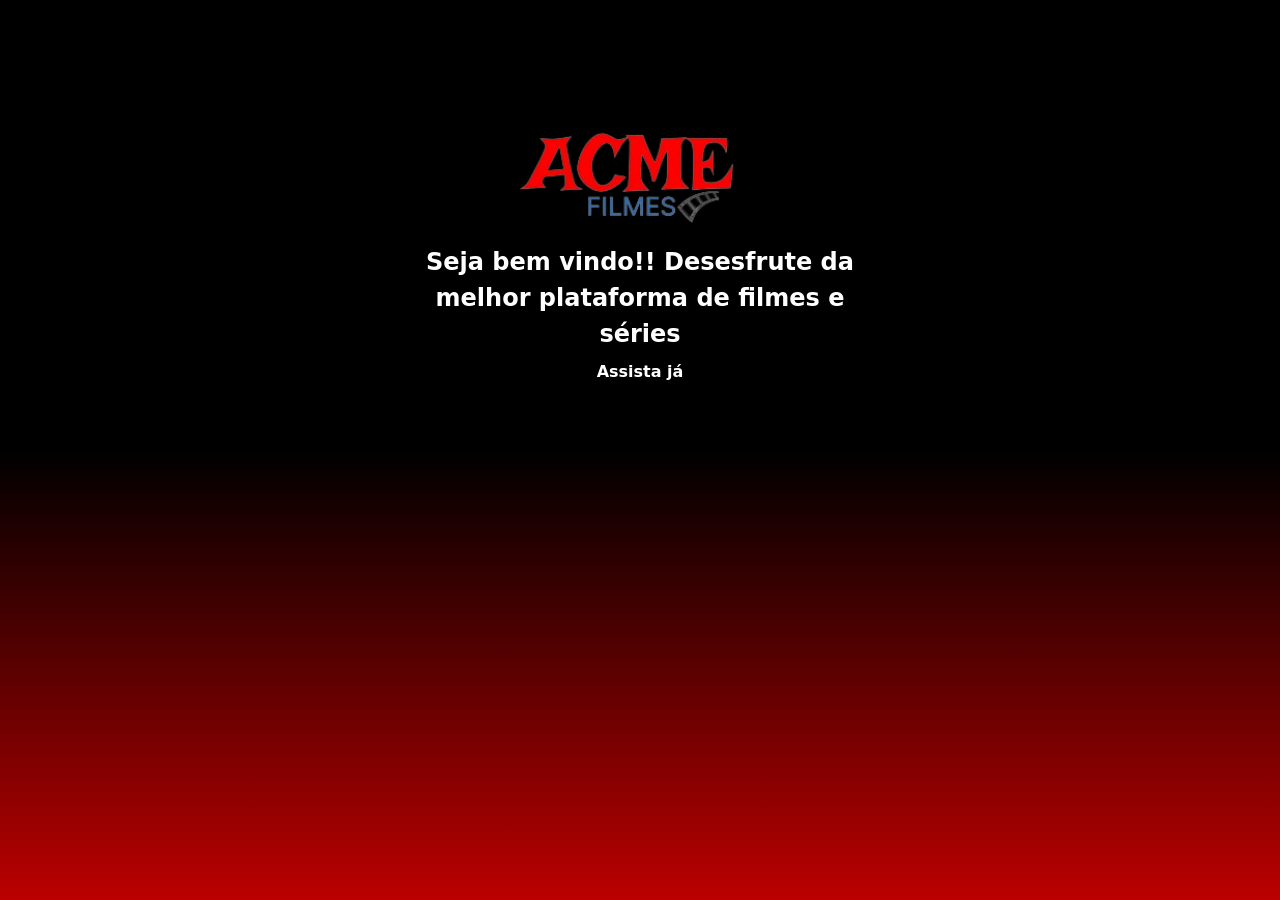
<file: src/index.html>
<!doctype html>
<html lang="pt-br">
<head>
    <meta charset="UTF-8">
    <meta name="viewport" content="width=device-width, initial-scale=1.0">
    <link href="./output.css" rel="stylesheet">
    <link rel="preconnect" href="https://fonts.googleapis.com">
    <link rel="preconnect" href="https://fonts.gstatic.com" crossorigin>
    <link href="https://fonts.googleapis.com/css2?family=Khand:wght@300;400;500;600;700&display=swap" rel="stylesheet">
    <link rel="icon" href="../img/logo.png">
    <title>Acme filmes</title>
</head>
<body class="bg-gradient-to-b from-black from-50% to-principal to-100% h-screen">
    <main class="flex items-center justify-center flex-col gap-40 p-28">
        <img class="w-72" src="../img/logo.png" alt="logo">
        <div class="font-extrabold text-[24px] w-[460px]">
            <h1 class="text-white text-center">
                Seja bem vindo!! Desesfrute da melhor plataforma de filmes e séries
            </h1>
        </div>
        <button class="text-white font-semibold bg-black w-64 h-10 rounded-xl">
            <a href="./pages/inicial.html">
                Assista já
            </a>
        </button>
    </main>
</body>
</html>
</file>
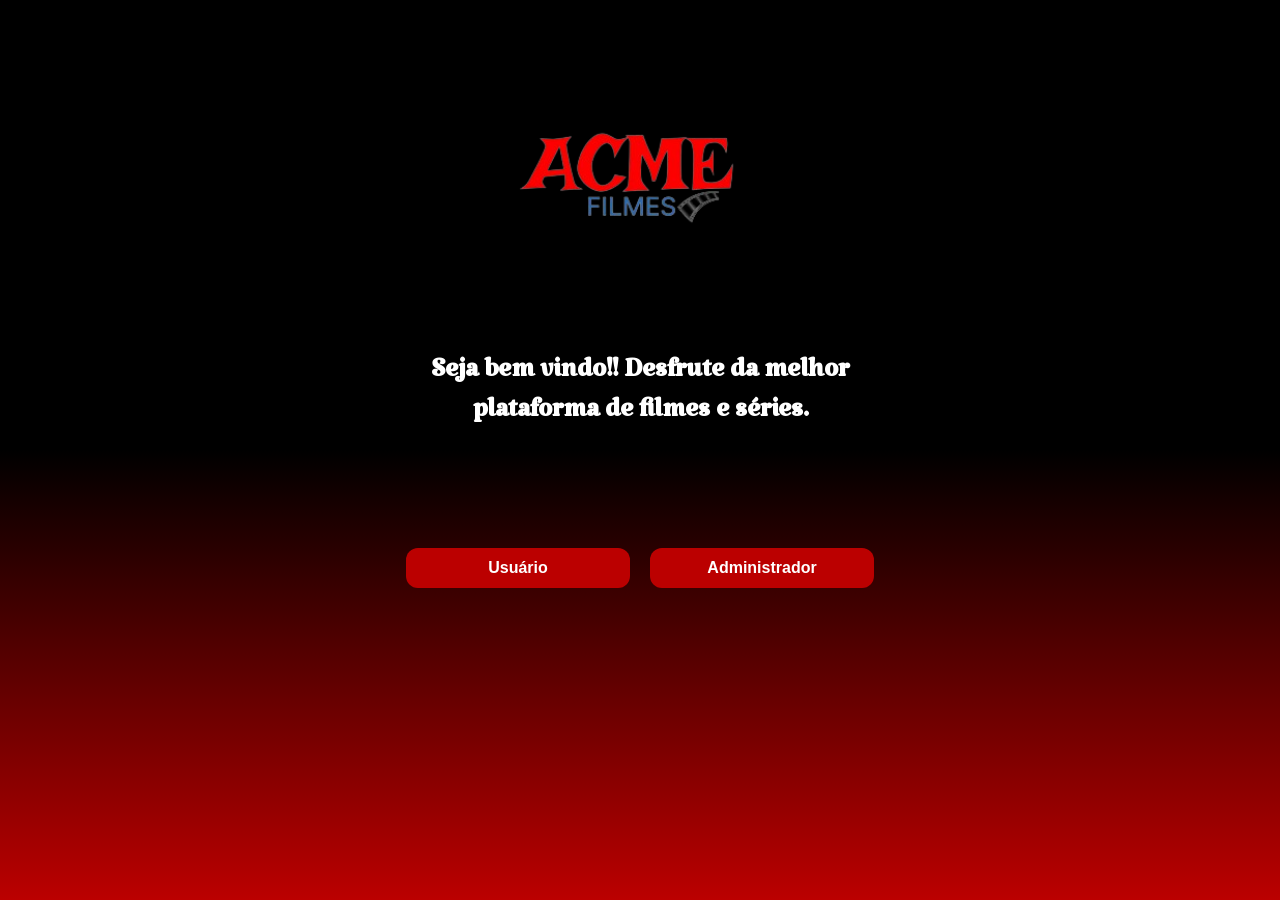
<file: src/pages/index.html>
<!doctype html>
<html lang="pt-br">
<head>
    <meta charset="UTF-8">
    <meta name="viewport" content="width=device-width, initial-scale=1.0">
    <link href="../output.css" rel="stylesheet">
    <link rel="preconnect" href="https://fonts.googleapis.com">
    <link rel="preconnect" href="https://fonts.gstatic.com" crossorigin>
    <link href="https://fonts.googleapis.com/css2?family=Capriola&family=Protest+Strike&display=swap" rel="stylesheet">
    <link rel="preconnect" href="https://fonts.googleapis.com">
    <link rel="preconnect" href="https://fonts.gstatic.com" crossorigin>
    <link href="https://fonts.googleapis.com/css2?family=Katibeh&display=swap" rel="stylesheet">
    <link rel="icon" href="../../img/logo.png">
    <title>Acme filmes</title>
</head>
<body class="bg-gradient-to-b from-black from-50% to-principal to-100% h-screen">
    <main class="flex items-center justify-center flex-col gap-28 p-28">
        <img class="w-72" src="../../img/logo.png" alt="logo">
        <div class="font-font font-extrabold text-[24px] w-[460px]">
            <h1 class="text-white text-center font-fontDestaque text-4xl">
                Seja bem vindo!! Desfrute da melhor plataforma de filmes e séries.
            </h1>
        </div>
        <div class="w-full flex items-center justify-center gap-5">
            <a href="./login.html">
                <button class="text-white font-font font-semibold bg-principal w-56 h-10 rounded-xl hover:bg-black scale-x-100">
                   Usuário   
                </button>
            </a>
            <a href="./adm.html">
                <button class="text-white font-font font-semibold bg-principal w-56 h-10 rounded-xl hover:bg-black scale-x-100">
                    Administrador
                </button>
            </a> 
        </div>
    </main>
</body>
</html>
</file>
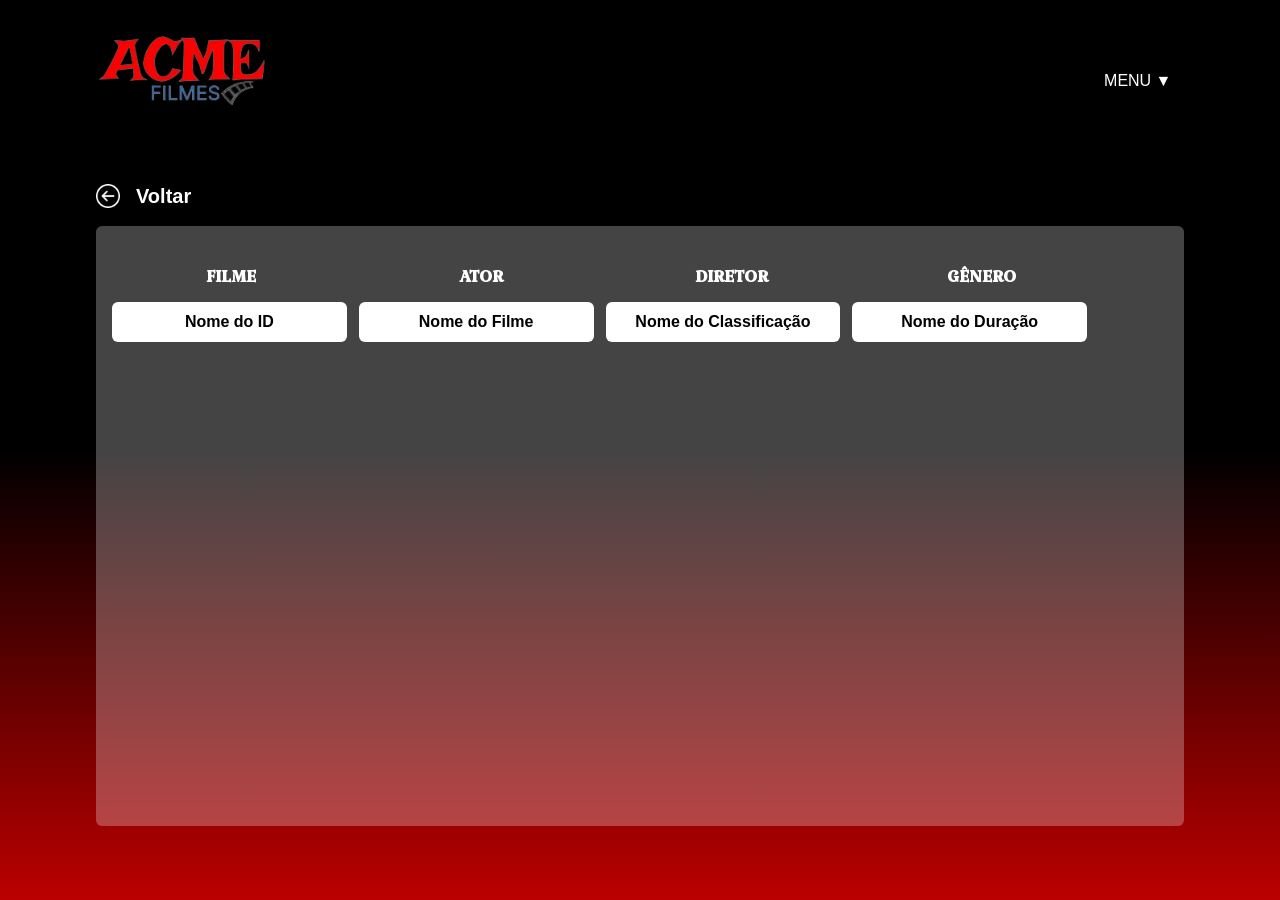
<file: src/pages/adm.html>
<!DOCTYPE html>
<html lang="pt-br">
<head>
    <meta charset="UTF-8">
    <meta name="viewport" content="width=device-width, initial-scale=1.0">
    <link href="../output.css" rel="stylesheet">
    <link rel="preconnect" href="https://fonts.googleapis.com">
    <link rel="preconnect" href="https://fonts.gstatic.com" crossorigin>
    <link href="https://fonts.googleapis.com/css2?family=Capriola&family=Protest+Strike&display=swap" rel="stylesheet">
    <link rel="preconnect" href="https://fonts.googleapis.com">
    <link rel="preconnect" href="https://fonts.gstatic.com" crossorigin>
    <link href="https://fonts.googleapis.com/css2?family=Katibeh&display=swap" rel="stylesheet">
    <link rel="stylesheet" href="../css/menu.css">
    <script type="module" src="../js/filme.js" defer></script>
    <link rel="icon" href="../../img/logo.png">
    <title>Acme filmes</title>
</head>
<body class="bg-gradient-to-b from-black from-50% to-principal to-100% h-screen font-font">
    <header class="flex items-center justify-between px-20 py-5">
        <img class="w-56" src="../../img/logo.png" alt="logo">
        
        <a href="./adm.html">
            
            <nav>
                <ul class="dropdown-menu">
                    <li>
                        <a href="#">MENU &#9660;</a>
                        <ul class="dropdown-submenu">
                            <li><a href="./pages/admFilmes.html">FILMES</a></li>
                            <li><a href="./pages/admAtores.html">ATORES</a></li>
                            <li><a href="./pages/admDiretores.html">DIRETORES</a></li>
                            <li><a href="./pages/admGeneros.html">GÊNEROS</a></li>
                        </ul>
                    </li>
                </ul>
            </nav>
    </header>
    <main class="flex w-ful px-24 flex-col gap-4 pt-10">
        <div class="flex items-start">
            <a class="flex items-center justify-center gap-4" href="../pages/index.html">
                <img class="w-6" src="../../../img/voltar.png" alt="">
                <h1 class="font-font text-white font-semibold text-xl">
                    Voltar
                </h1>
            </a>
        </div>
        <div id="modal" class="fixed inset-0 flex items-center justify-center hidden bg-black bg-opacity-50">
            <div class="bg-white rounded-md p-8 max-w-md">
                <h2 class="text-2xl font-semibold mb-4">Adicionar novo filme</h2>
                <input id="tituloInput" type="text" class="border border-gray-300 rounded-md px-4 py-2 mb-4" placeholder="Título do filme">
                <textarea id="sinopseInput" class="border border-gray-300 rounded-md px-4 py-2 mb-4" placeholder="Sinopse do filme"></textarea>
                <input id="duracaoInput" type="text" class="border border-gray-300 rounded-md px-4 py-2 mb-4" placeholder="Duração do filme">
                <input id="dataLancamentoInput" type="date" class="border border-gray-300 rounded-md px-4 py-2 mb-4">
                <input id="dataRelancamentoInput" type="date" class="border border-gray-300 rounded-md px-4 py-2 mb-4">
                <input id="fotoCapaInput" type="file" accept="image/*" class="border border-gray-300 rounded-md px-4 py-2 mb-4">
                <input id="valorInput" type="number" min="0" step="0.01" class="border border-gray-300 rounded-md px-4 py-2 mb-4" placeholder="Valor unitário">
                <div class="flex justify-end">
                    <button id="closeModal" class="text-white bg-red-500 hover:bg-red-600 px-4 py-2 rounded-md">Cancelar</button>
                    <button id="adicionarFilme" class="text-white bg-green-500 hover:bg-green-600 px-4 py-2 rounded-md ml-4">Adicionar</button>
                </div>
            </div>
        </div>
        <div class="bg-transparente rounded-md w-full h-[600px] flex items-center flex-col gap-1 py-10 px-4">
            <div class="flex justify-between w-full gap-3">
                <div class="text-white font-fontDestaque font-bold w-full text-center text-2xl" > FILME </div>
                <div class="text-white font-fontDestaque font-bold w-full text-center text-2xl" > ATOR </div>
                <div class="text-white font-fontDestaque font-bold w-full text-center text-2xl" > DIRETOR </div>
                <div class="text-white font-fontDestaque font-bold w-full text-center text-2xl" > GÊNERO </div>
                <div> <img class="w-24  invisible" src="../../../img/lixo.png" alt=""> </div>
                <div> <img class="w-24 invisible" src="../../../img/editar.png" alt=""> </div>
            </div>
            <div id="container" class="flex justify-between w-full gap-3">
                <div id="id" class="bg-white w-full h-10 rounded-md font-font font-bold flex items-center justify-center" > Nome do ID </div>
                <div id="titulo" class="bg-white w-full h-10 rounded-md font-font font-bold flex items-center justify-center" > Nome do Filme </div>
                <div id="classificacao" class="bg-white w-full h-10 rounded-md font-font font-bold flex items-center justify-center" > Nome do Classificação </div>
                <div id="duracao" class="bg-white w-full h-10 rounded-md font-font font-bold flex items-center justify-center" > Nome do Duração </div>
                
                <button class="flex items-center justify-center">
                    <img id="delete" class="w-32 invisible" src="../../../img/lixo.png" alt="" onclick="deleteFilme(id)"> 
                </button>
                <button class="flex items-center justify-center"> 
                    <img id="update" class="w-32 invisible" src="../../../img/editar.png" alt="" onclick="alert('função em desenvolvimento!!')"> 
                </button>
            </div>
        </div>
    </main>
</body>
</html>
</file>
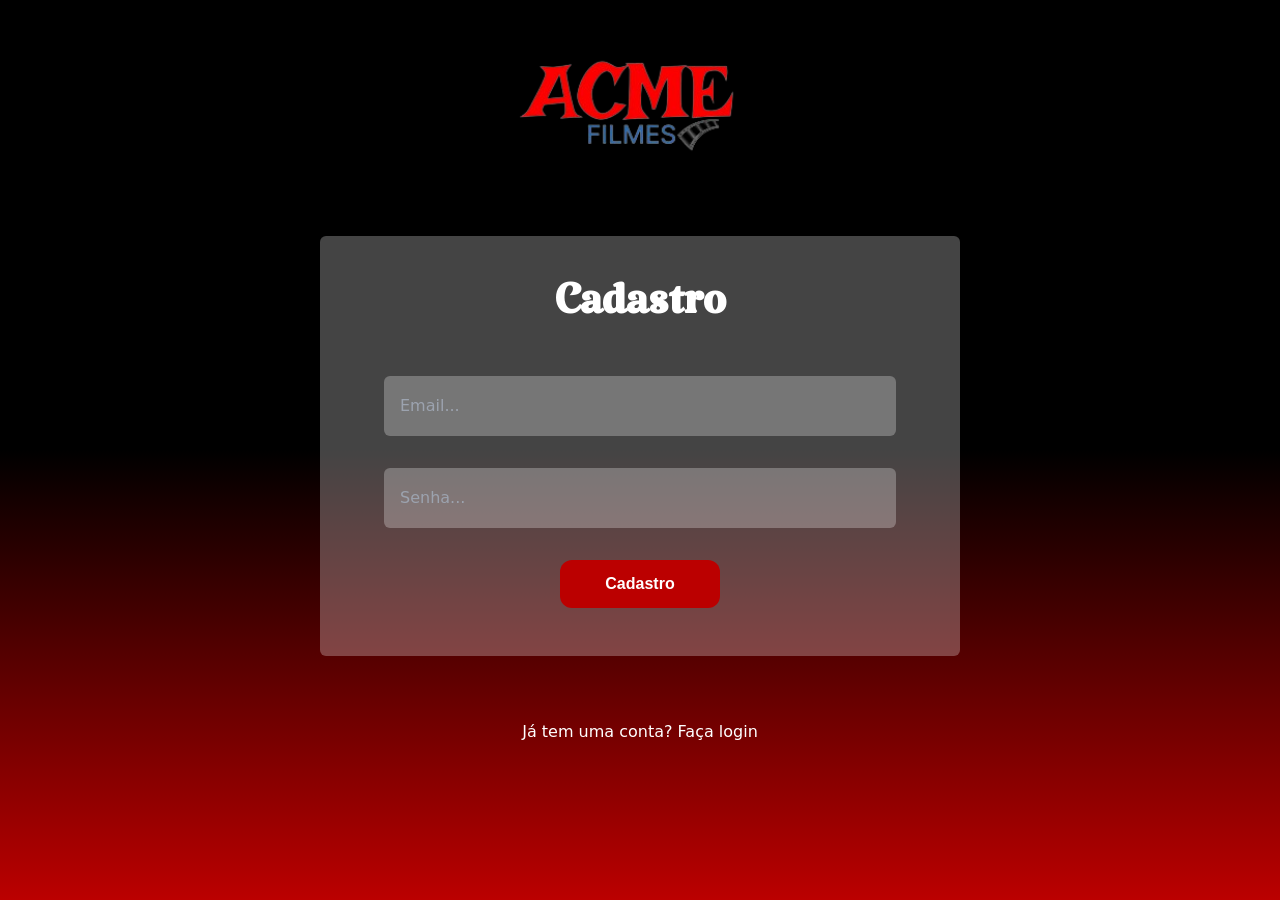
<file: src/pages/cadastro.html>
<!doctype html>
<html lang="pt-br">
<head>
    <meta charset="UTF-8">
    <meta name="viewport" content="width=device-width, initial-scale=1.0">
    <link href="../output.css" rel="stylesheet">
    <link rel="preconnect" href="https://fonts.googleapis.com">
    <link rel="preconnect" href="https://fonts.gstatic.com" crossorigin>
    <link href="https://fonts.googleapis.com/css2?family=Capriola&family=Protest+Strike&display=swap" rel="stylesheet">
    <link rel="preconnect" href="https://fonts.googleapis.com">
    <link rel="preconnect" href="https://fonts.gstatic.com" crossorigin>
    <link href="https://fonts.googleapis.com/css2?family=Katibeh&display=swap" rel="stylesheet">
    <link rel="icon" href="../../img/logo.png">
    <title>Acme filmes</title>
</head>
<body class="bg-gradient-to-b from-black from-50% to-principal to-100% h-screen">
    <main class="flex items-center justify-center flex-col gap-16 py-10 px-80">
        <img class="w-72 " src="../../img/logo.png" alt="logo">
        <div class="bg-transparente rounded-md w-full h-[420px] flex items-center flex-col gap-8 py-12">
            <h1 class="font-fontDestaque text-white font-extrabold text-6xl">
                Cadastro
            </h1>
            <div class="flex flex-row bg-transparente rounded-md items-center justify-between px-4 w-[80%] h-16">
                <input type="text" class="outline-none w-full h-full bg-transparent border-none" placeholder="Email..."> 
            </div>
            <div class="flex flex-row bg-transparente rounded-md items-center justify-between px-4 w-[80%] h-16">
                <input type="password" class="outline-none w-full h-full bg-transparent border-none" placeholder="Senha..."> 
            </div> 
            <a href="./inicial.html">
                <button class="text-white font-font font-semibold bg-principal w-40 h-12 rounded-xl hover:bg-black scale-x-100">
                    Cadastro
                </button>
            </a>
            
        </div>
        <h1 class="text-white" href="">
            Já tem uma conta?           
            <a href="./login.html">
                Faça login 
            </a>
        </h1>
    </main>
    
</body>
</html>
</file>
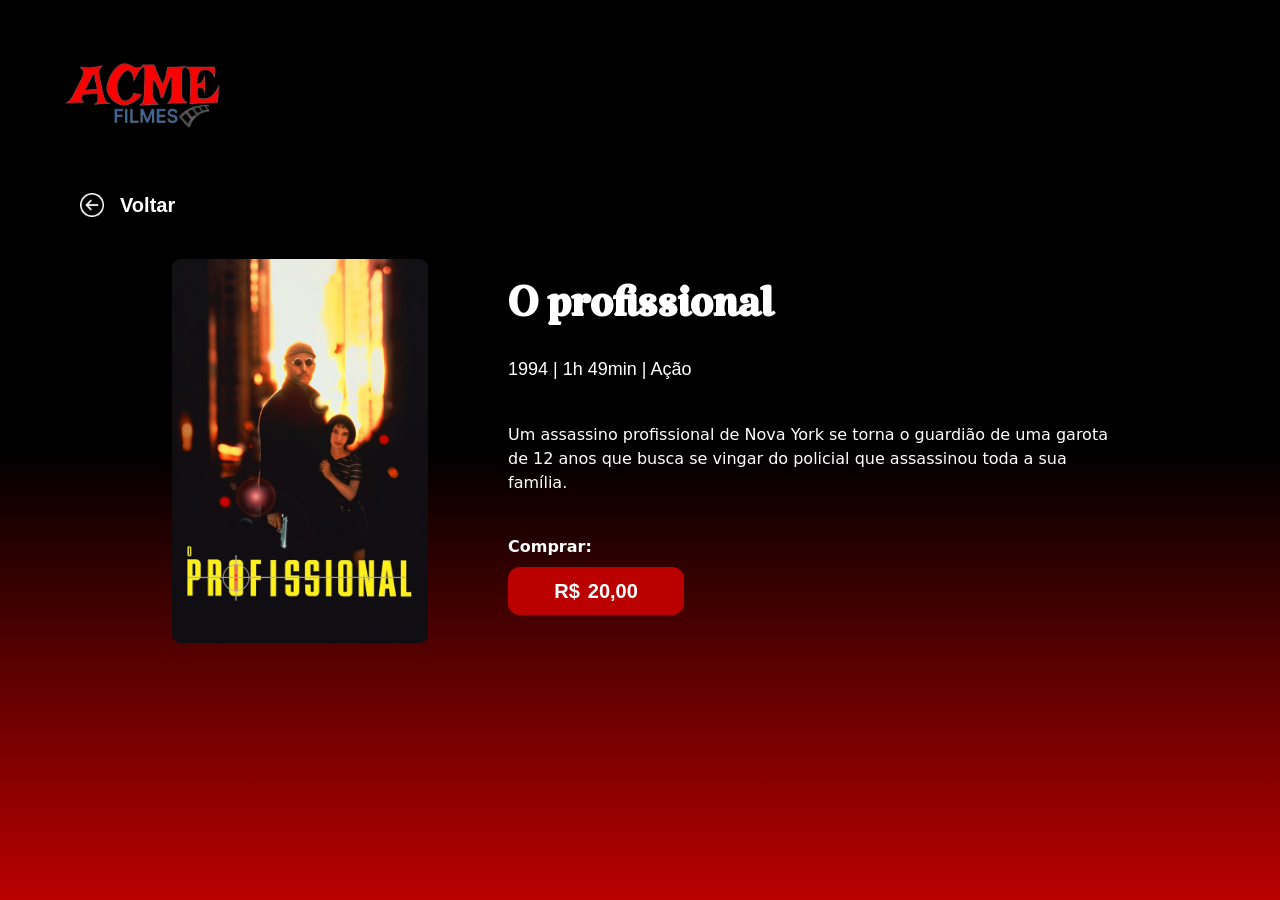
<file: src/pages/filme.html>
<!doctype html>
<html lang="pt-br">
<head>
    <meta charset="UTF-8">
    <meta name="viewport" content="width=device-width, initial-scale=1.0">
    <link href="../output.css" rel="stylesheet">
    <link rel="preconnect" href="https://fonts.googleapis.com">
    <link rel="preconnect" href="https://fonts.gstatic.com" crossorigin>
    <link href="https://fonts.googleapis.com/css2?family=Capriola&family=Protest+Strike&display=swap" rel="stylesheet">
    <link rel="preconnect" href="https://fonts.googleapis.com">
    <link rel="preconnect" href="https://fonts.gstatic.com" crossorigin>
    <link href="https://fonts.googleapis.com/css2?family=Katibeh&display=swap" rel="stylesheet">
    <script type="module" src="../js/filme-info.js" defer></script>
    <link rel="icon" href="../../img/logo.png">
    <title>Acme filmes</title>
</head>
<body class="bg-gradient-to-b from-black from-50% to-principal to-100% h-screen">
    <header class="p-12">
        <img class="w-52" src="../../img/logo.png" alt="logo">
    </header>
    <main class="">
        <div class="flex items-start gap-4 px-20">
            <a class="flex items-center justify-center gap-4" href="../pages/inicial.html">
                <img class="w-6" src="../../img/voltar.png" alt="">
                <h1 class="font-font text-white font-semibold text-xl">
                    Voltar
                </h1>
            </a>
        </div>
        <div id="container" class="flex items-center justify-center flex-row gap-20 pt-10">
            <img id="filme-img" class="w-64" src="../../img/O profissional.png" alt="filme">
            <div class="flex flex-col gap-2 ">
                <h1 id="filme-nome" class="text-white font-fontDestaque font-bold text-6xl">
                    O profissional
                </h1>
                <div class="flex flex-row">
                    <p id="filme-info" class="text-white font-font text-lg">
                        1994 | 1h 49min | Ação
                    </p>
                </div>
                <p id="filme-sinopse" class="text-white text-[16px] w-[600px] py-8">
                    Um assassino profissional de Nova York se torna o guardião de uma garota de 12 anos que busca se vingar do policial que assassinou toda a sua família.
                </p>
                <h1 class="text-white text-[16px] font-semibold">Comprar:</h1>
                <div class="bg-principal w-44 h-12 rounded-xl flex flex-row items-center justify-center text-white font-font gap-1">
                    <button class="bg-principal rounded-md w-16 flex items-center justify-center gap-2">
                        <span class="text-white font-font text-[20px] font-semibold">R$</span>
                        <span id="filme-valor" class="text-white font-font text-[20px] font-semibold">20,00</span>
                    </button>
                </div>
            </div>
        </div>
    </main>
</body>
</html>
</file>
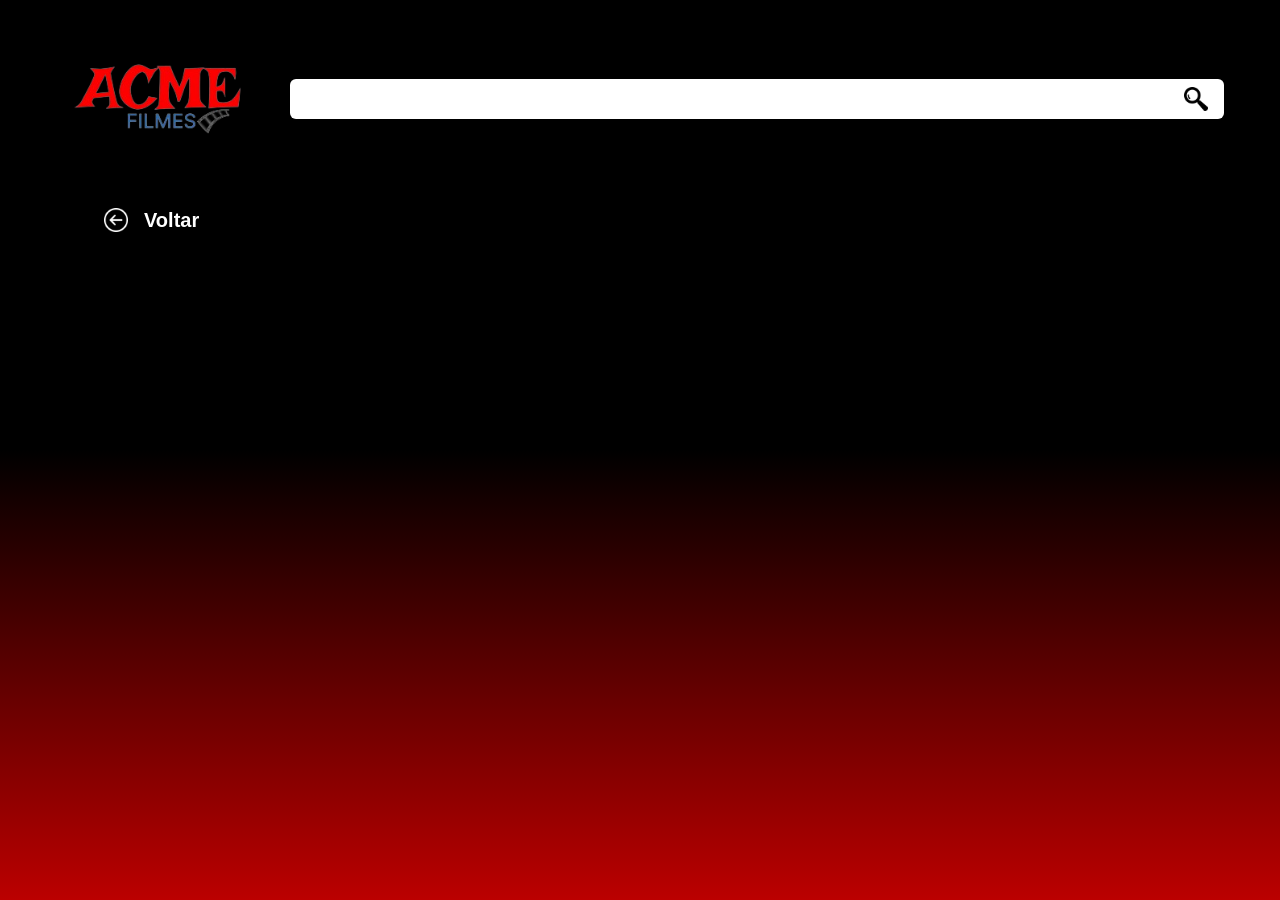
<file: src/pages/filmes.html>
<!DOCTYPE html>
<html lang="pt-br">
<head>
    <meta charset="UTF-8">
    <meta name="viewport" content="width=device-width, initial-scale=1.0">
    <link href="../output.css" rel="stylesheet">
    <link rel="preconnect" href="https://fonts.googleapis.com">
    <link rel="preconnect" href="https://fonts.gstatic.com" crossorigin>
    <link href="https://fonts.googleapis.com/css2?family=Capriola&family=Protest+Strike&display=swap" rel="stylesheet">
    <script type="module" src="../js/filme.js " defer></script>
    <link rel="icon" href="../../img/logo.png">
    <title>Acme filmes</title>
</head>
<body class="bg-gradient-to-b from-black from-50% to-principal to-100% h-screen">
    <header class="flex items-center justify-between py-12 px-14">
        <img class="w-56" src="../../img/logo.png" alt="logo">
        <div class="flex flex-row bg-white rounded-md items-center justify-between px-4 w-[80%] h-10">
            <input type="text" class="outline-none w-full">
            <img class="w-6 h-6" src="../../img/lupa.png" alt="lupa">
        </div> 
    </header>
    <main class="px-20 py-2">
        <div class="flex items-start gap-4 px-6">
            <a class="flex items-center justify-center gap-4" href="../pages/inicial.html">
                <img class="w-6" src="../../img/voltar.png" alt="">
                <h1 class="font-font text-white font-semibold text-xl">
                    Voltar
                </h1>
            </a>
        </div>
        <div class="flex flex-col py-4">
            <div class="">
                <section class="flex" id="card-container">
                    <!-- <div class="flex items-center justify-center gap-2">
                        <a class="flex items-center justify-center flex-col" href="../pages/filme.html">
                            <div class="w-40 h-56 flex items-center justify-center">
                                <img class="w-[120px]" src="../../img/O profissional.png" alt="O profissional">
                            </div>
                        </a>
                    </div>
                    <div class="flex items-center justify-center gap-2">
                        <a class="flex items-center justify-center flex-col" href="../pages/filme.html">
                            <div class="w-40 h-56 flex items-center justify-center">
                                <img class="w-[120px]" src="../../img/O profissional.png" alt="O profissional">
                            </div>
                        </a>
                    </div> -->
                </section>   
            </div>
        </div> 
    </main>
</body>
</html>
</file>
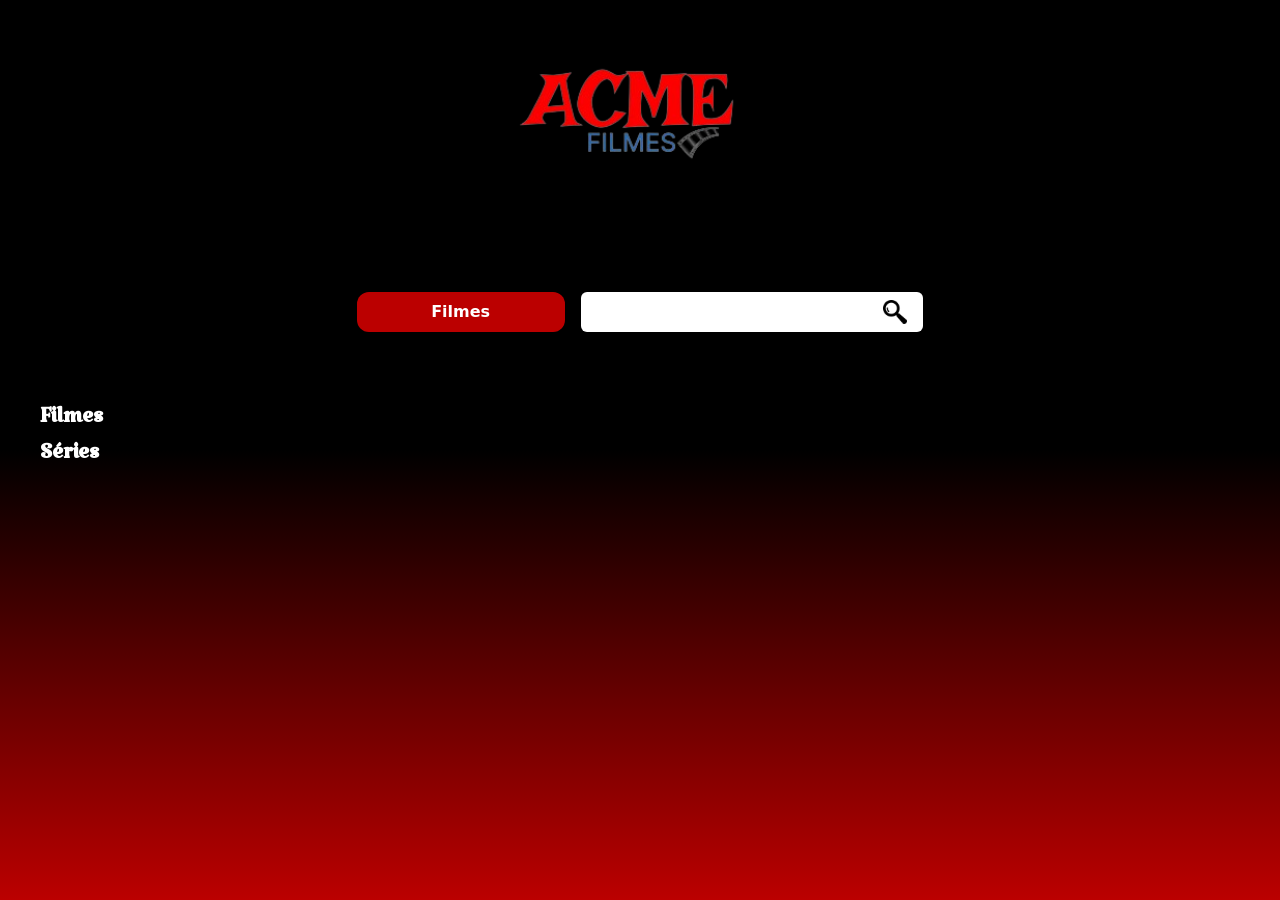
<file: src/pages/inicial.html>
<!DOCTYPE html>
<html lang="pt-br">
<head>
    <meta charset="UTF-8">
    <meta name="viewport" content="width=device-width, initial-scale=1.0">
    <link href="../output.css" rel="stylesheet">
    <link rel="preconnect" href="https://fonts.googleapis.com">
    <link rel="preconnect" href="https://fonts.gstatic.com" crossorigin>
    <link href="https://fonts.googleapis.com/css2?family=Capriola&family=Protest+Strike&display=swap" rel="stylesheet">
    <link rel="preconnect" href="https://fonts.googleapis.com">
    <link rel="preconnect" href="https://fonts.gstatic.com" crossorigin>
    <link href="https://fonts.googleapis.com/css2?family=Katibeh&display=swap" rel="stylesheet">
    <script type="module" src="../js/filme.js" defer></script>
    <link rel="icon" href="../../img/logo.png">
    <title>Acme filmes</title>
</head>
<body class="bg-gradient-to-b from-black from-50% to-principal to-100% h-screen">
    <header class="flex items-center justify-center py-12">
        <img class="w-72" src="../../img/logo.png" alt="logo">
    </header>
    <main class="px-10 py-2">
         <div class="flex items-center justify-center flex-cols gap-4 px-24 py-14">
            <a href="../pages/filmes.html">
                <button class="text-white font-semibold bg-principal w-52 h-10 rounded-xl">
                    Filmes
                </button>
            </a>
            <!-- <button class="text-white font-semibold bg-principal w-52 h-10 rounded-xl">
                <a href="">
                    Séries
                </a>
            </button> -->
            <div class="flex flex-row bg-white rounded-md items-center justify-between px-4 w-[34%] h-10">
                <input type="text" class="outline-none w-full">
                <img class="w-6 h-6" src="../../img/lupa.png" alt="lupa">
            </div> 
        </div>
        <div class="flex flex-col py-4">
            <div class="text-white font-fontDestaque font-semibold text-3xl">
                <h2>Filmes</h2>
                <section class="flex" id="card-container">
                    <!-- <div class="flex items-center justify-center gap-2">
                        <a class="flex items-center justify-center flex-col" href="../pages/filme.html">
                            <div class="w-40 h-56 flex items-center justify-center">
                                <img class="w-[120px]" src="../../img/O profissional.png" alt="O profissional">
                            </div>
                        </a>
                    </div>
                    <div class="flex items-center justify-center gap-2">
                        <a class="flex items-center justify-center flex-col" href="../pages/filme.html">
                            <div class="w-40 h-56 flex items-center justify-center">
                                <img class="w-[120px]" src="../../img/O profissional.png" alt="O profissional">
                            </div>
                        </a>
                    </div> -->
                </section>
                    
            </div>
            <div class="text-white font-fontDestaque font-semibold text-3xl">
                <h2>Séries</h2>
            </div>
        </div>
    </main>  
</body>
</html>
</file>
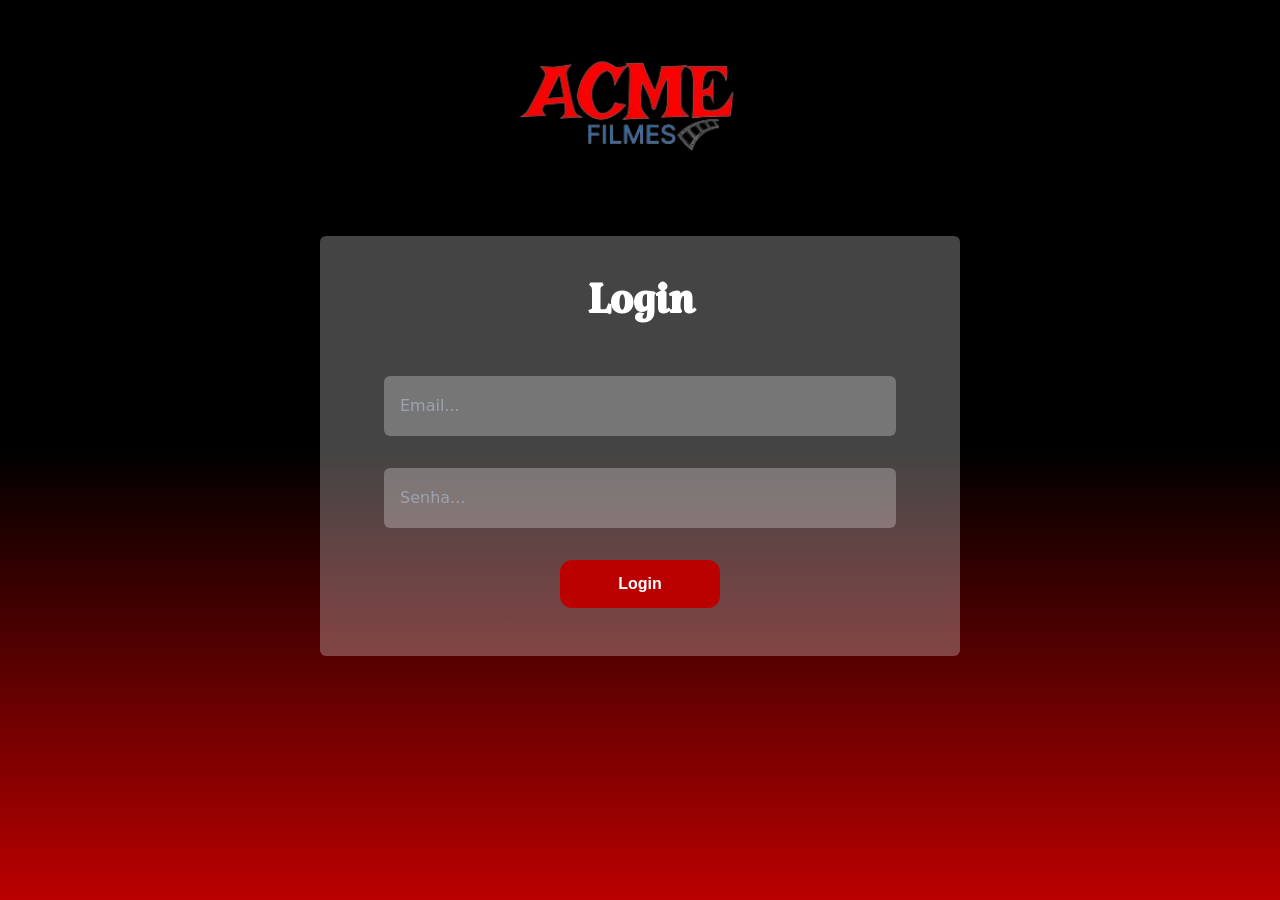
<file: src/pages/login.html>
<!doctype html>
<html lang="pt-br">
<head>
    <meta charset="UTF-8">
    <meta name="viewport" content="width=device-width, initial-scale=1.0">
    <link href="../output.css" rel="stylesheet">
    <link rel="preconnect" href="https://fonts.googleapis.com">
    <link rel="preconnect" href="https://fonts.gstatic.com" crossorigin>
    <link href="https://fonts.googleapis.com/css2?family=Capriola&family=Protest+Strike&display=swap" rel="stylesheet">
    <link rel="preconnect" href="https://fonts.googleapis.com">
    <link rel="preconnect" href="https://fonts.gstatic.com" crossorigin>
    <link href="https://fonts.googleapis.com/css2?family=Katibeh&display=swap" rel="stylesheet">
    <link rel="icon" href="../../img/logo.png">
    <title>Acme filmes</title>
</head>
<body class="bg-gradient-to-b from-black from-50% to-principal to-100% h-screen">
    <main class="flex items-center justify-center flex-col gap-16 py-10 px-80">
        <img class="w-72 " src="../../img/logo.png" alt="logo">
        <div class="bg-transparente rounded-md w-full h-[420px] flex items-center flex-col gap-8 py-12">
            <h1 class="font-fontDestaque text-white font-extrabold text-6xl">
                Login
            </h1>
            <div class="flex flex-row bg-transparente rounded-md items-center justify-between px-4 w-[80%] h-16">
                <input type="text" class="outline-none w-full h-full bg-transparent border-none" placeholder="Email..."> 
            </div>
            <div class="flex flex-row bg-transparente rounded-md items-center justify-between px-4 w-[80%] h-16">
                <input type="password" class="outline-none w-full h-full bg-transparent border-none" placeholder="Senha..."> 
            </div> 
            <a href="./inicial.html">
                <button class="text-white font-font font-semibold bg-principal w-40 h-12 rounded-xl hover:bg-black scale-x-100">
                    Login
                </button>
            </a>
        </div>
    </main>
    
</body>
</html>
</file>
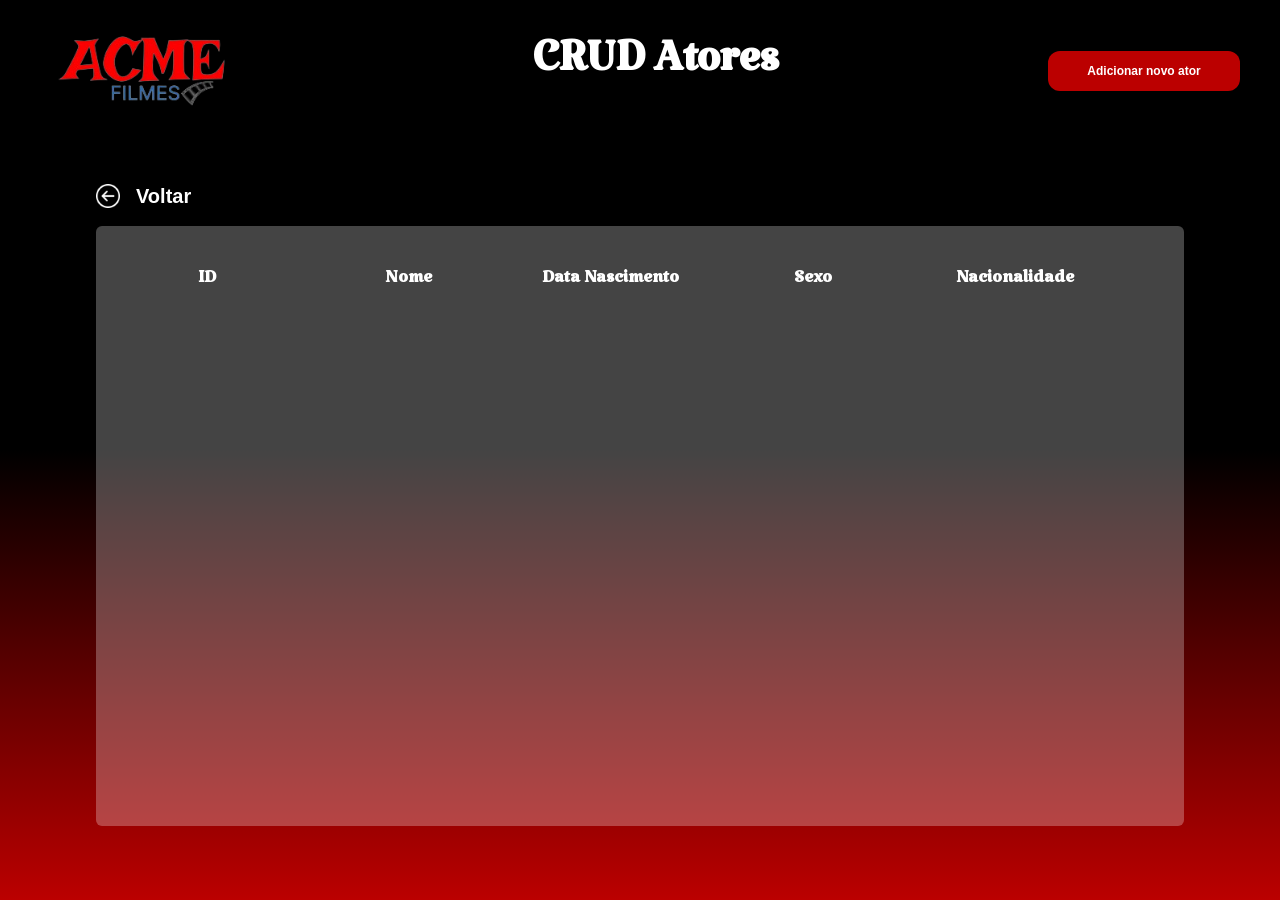
<file: src/pages/pages/admAtores.html>
<!DOCTYPE html>
<html lang="pt-br">
<head>
    <meta charset="UTF-8">
    <meta name="viewport" content="width=device-width, initial-scale=1.0">
    <link href="../../output.css" rel="stylesheet">
    <link rel="preconnect" href="https://fonts.googleapis.com">
    <link rel="preconnect" href="https://fonts.gstatic.com" crossorigin>
    <link href="https://fonts.googleapis.com/css2?family=Capriola&family=Protest+Strike&display=swap" rel="stylesheet">
    <link rel="preconnect" href="https://fonts.googleapis.com">
    <link rel="preconnect" href="https://fonts.gstatic.com" crossorigin>
    <link href="https://fonts.googleapis.com/css2?family=Katibeh&display=swap" rel="stylesheet">
    <script type="module" src="../../js/adm-ator.js" defer></script>
    <script type="module" src="../../js/funcoes.js" defer></script>
    <link rel="icon" href="../../../img/logo.png">
    <title>Acme filmes</title>
</head>
<body class="bg-gradient-to-b from-black from-50% to-principal to-100% h-screen font-font">
    <header class="flex items-center justify-between px-10 py-5">
        <img class="w-56" src="../../../img/logo.png" alt="logo">
        <h1 class="font-fontDestaque text-white font-semibold text-6xl">
            CRUD Atores
        </h1>
        <button id="openModal" class="text-white font-font font-semibold text-[12px] bg-principal w-48 h-10 rounded-xl">
            Adicionar novo ator
        </button>
    </header>
    <main class="flex w-ful px-24 flex-col gap-4 pt-10">
        <div class="flex items-start">
            <a class="flex items-center justify-center gap-4" href="../adm.html">
                <img class="w-6" src="../../../img/voltar.png" alt="">
                <h1 class="font-font text-white font-semibold text-xl">
                    Voltar
                </h1>
            </a>
        </div>
        <div id="modal" class="fixed inset-0 flex items-center justify-center hidden bg-black bg-opacity-50">
            <div class="bg-white rounded-md p-8 max-w-md">
                <h2 class="text-2xl font-semibold mb-4">Adicionar novo ator</h2>
                <input id="nomeInput" type="text" class="border border-gray-300 rounded-md px-4 py-2 mb-4" placeholder="Nome do ator">
                <input id="dataNascimentoInput" type="date" class="border border-gray-300 rounded-md px-4 py-2 mb-4" placeholder="Data de nascimento">
                <input id="dataFalecimentoInput" type="date" class="border border-gray-300 rounded-md px-4 py-2 mb-4" placeholder="Data de falecimento (opcional)">
                <input id="fotoInput" type="file" accept="image/*" class="border border-gray-300 rounded-md px-4 py-2 mb-4" placeholder="Foto">
                <textarea id="biografiaInput" class="border border-gray-300 rounded-md px-4 py-2 mb-4" placeholder="Biografia"></textarea>
                <select id="sexoInput" class="border border-gray-300 rounded-md px-4 py-2 mb-4">
                    <option value="masculino">Masculino</option>
                    <option value="feminino">Feminino</option>
                    <option value="outro">Outro</option>
                </select>
                <input id="nacionalidadeInput" type="text" class="border border-gray-300 rounded-md px-4 py-2 mb-4" placeholder="Nacionalidade (opcional)">
                <div class="flex justify-end">
                    <button id="closeModal" class="text-white bg-red-500 hover:bg-red-600 px-4 py-2 rounded-md">Cancelar</button>
                    <button id="adicionarAtor" class="text-white bg-green-500 hover:bg-green-600 px-4 py-2 rounded-md ml-4">Adicionar</button>
                </div>
            </div>
        </div>
        <div class="bg-transparente rounded-md w-full h-[600px] flex items-center flex-col gap-1 py-10 px-4">
            <div class="flex justify-between w-full gap-3">
                <div class="text-white font-fontDestaque font-bold w-full text-center text-2xl" > ID </div>
                <div class="text-white font-fontDestaque font-bold w-full text-center text-2xl" > Nome </div>
                <div class="text-white font-fontDestaque font-bold w-full text-center text-2xl" > Data Nascimento </div>
                <div class="text-white font-fontDestaque font-bold w-full text-center text-2xl" > Sexo </div>
                <div class="text-white font-fontDestaque font-bold w-full text-center text-2xl" > Nacionalidade </div>
                <div> <img class="w-24  invisible" src="../../../img/lixo.png" alt=""> </div>
                <div> <img class="w-24 invisible" src="../../../img/editar.png" alt=""> </div>
            </div>
            <div id="container-atores" class="  w-full h-[600px] flex items-center flex-col gap-1 py-10 px-4"> </div>
            <!-- <div id="container" class="flex justify-between w-full gap-3">
                <div id="id" class="bg-white w-full h-10 rounded-md font-bold flex items-center justify-center" > Nome do ID </div>
                <div id="nome" class="bg-white w-full h-10 rounded-md font-bold flex items-center justify-center" > Nome do Ator </div>
                <div id="dataNascimento" class="bg-white w-full h-10 rounded-md font-bold flex items-center justify-center" > Data de Nascimento </div>
                <div id="sexo" class="bg-white w-full h-10 rounded-md font-bold flex items-center justify-center" > Sexo do Ator </div>
                <div id="nacionalidade" class="bg-white w-full h-10 rounded-md font-bold flex items-center justify-center" > Nacionalidade do Ator </div>
                <button class="flex items-center justify-center">
                    <img id="delete" class="w-32" src="../../../img/lixo.png" alt="" onclick="deleteFilme(id)"> 
                </button>
                <button class="flex items-center justify-center"> 
                    <img id="update" class="w-32" src="../../../img/editar.png" alt="" onclick="alert('função em desenvolvimento!!')"> 
                </button>
            </div> -->
        </div>
    </main>
</body>
</html>
</file>
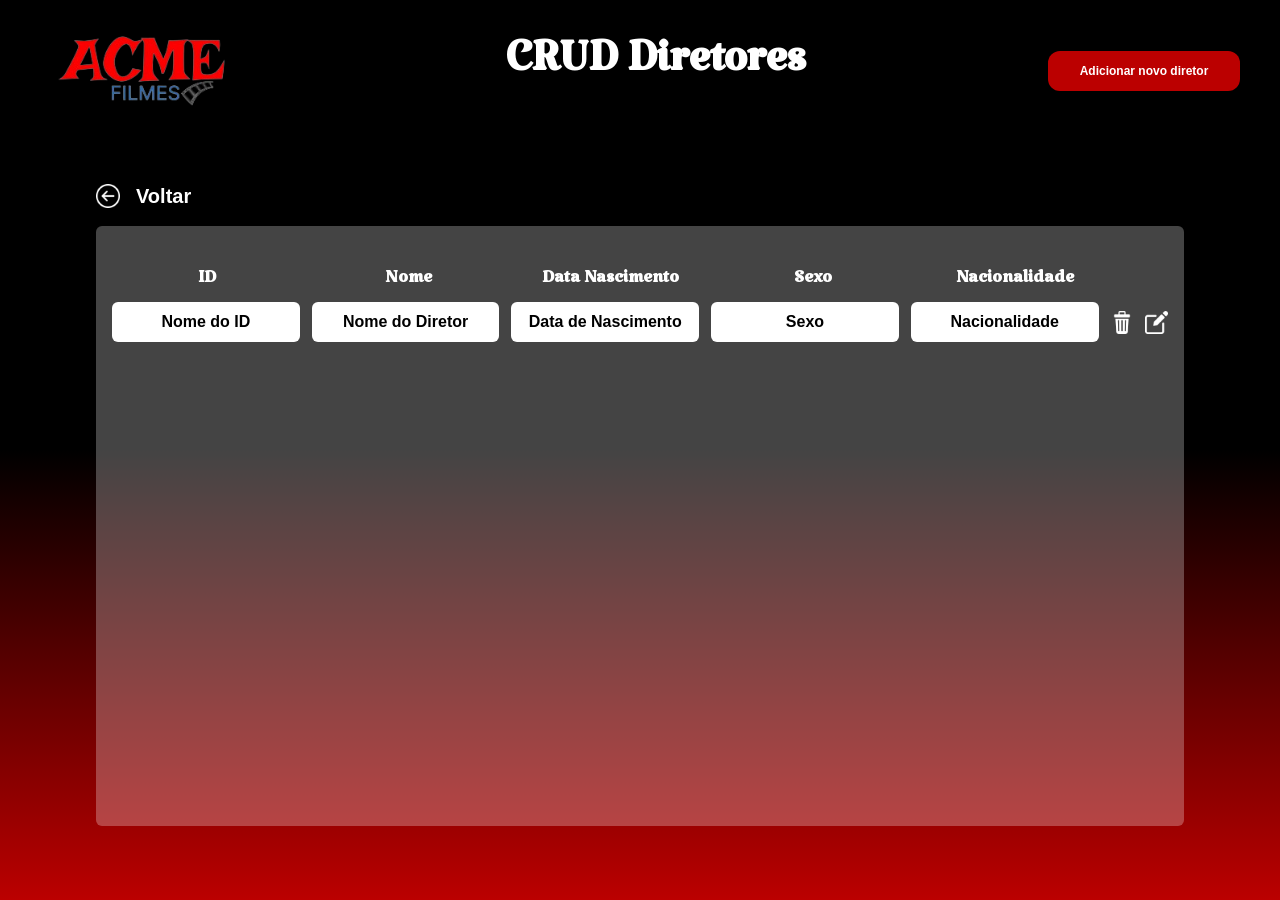
<file: src/pages/pages/admDiretores.html>
<!DOCTYPE html>
<html lang="pt-br">
<head>
    <meta charset="UTF-8">
    <meta name="viewport" content="width=device-width, initial-scale=1.0">
    <link href="../../output.css" rel="stylesheet">
    <link rel="preconnect" href="https://fonts.googleapis.com">
    <link rel="preconnect" href="https://fonts.gstatic.com" crossorigin>
    <link href="https://fonts.googleapis.com/css2?family=Capriola&family=Protest+Strike&display=swap" rel="stylesheet">
    <link rel="preconnect" href="https://fonts.googleapis.com">
    <link rel="preconnect" href="https://fonts.gstatic.com" crossorigin>
    <link href="https://fonts.googleapis.com/css2?family=Katibeh&display=swap" rel="stylesheet">
    <script type="module" src="../../js/adm-diretor.js" defer></script>
    <script type="module" src="../../js/funcoes.js" defer></script>
    <link rel="icon" href="../../../img/logo.png">
    <title>Acme filmes</title>
</head>
<body class="bg-gradient-to-b from-black from-50% to-principal to-100% h-screen font-font">
    <header class="flex items-center justify-between px-10 py-5">
        <img class="w-56" src="../../../img/logo.png" alt="logo">
        <h1 class="font-fontDestaque text-white font-semibold text-6xl">
            CRUD Diretores
        </h1>
        <button id="openModal" class="text-white font-font font-semibold text-[12px] bg-principal w-48 h-10 rounded-xl">
            Adicionar novo diretor
        </button>
    </header>
    <main class="flex w-ful px-24 flex-col gap-4 pt-10">
        <div class="flex items-start">
            <a class="flex items-center justify-center gap-4" href="../adm.html">
                <img class="w-6" src="../../../img/voltar.png" alt="">
                <h1 class="font-font text-white font-semibold text-xl">
                    Voltar
                </h1>
            </a>
        </div>
        <div id="modal" class="fixed inset-0 flex items-center justify-center hidden bg-black bg-opacity-50">
            <div class="bg-white rounded-md p-8 max-w-md">
                <h2 class="text-2xl font-semibold mb-4">Adicionar novo diretor</h2>
                <input id="nomeInput" type="text" class="border border-gray-300 rounded-md px-4 py-2 mb-4" placeholder="Nome do diretor">
                <input id="dataNascimentoInput" type="date" class="border border-gray-300 rounded-md px-4 py-2 mb-4" placeholder="Data de nascimento">
                <input id="dataFalecimentoInput" type="date" class="border border-gray-300 rounded-md px-4 py-2 mb-4" placeholder="Data de falecimento (opcional)">
                <input id="fotoInput" type="file" accept="image/*" class="border border-gray-300 rounded-md px-4 py-2 mb-4" placeholder="Foto">
                <textarea id="biografiaInput" class="border border-gray-300 rounded-md px-4 py-2 mb-4" placeholder="Biografia"></textarea>
                <select id="sexoInput" class="border border-gray-300 rounded-md px-4 py-2 mb-4">
                    <option value="masculino">Masculino</option>
                    <option value="feminino">Feminino</option>
                    <option value="outro">Outro</option>
                </select>
                <input id="nacionalidadeInput" type="text" class="border border-gray-300 rounded-md px-4 py-2 mb-4" placeholder="Nacionalidade (opcional)">
                <div class="flex justify-end">
                    <button id="closeModal" class="text-white bg-red-500 hover:bg-red-600 px-4 py-2 rounded-md">Cancelar</button>
                    <button id="adicionarDiretor" class="text-white bg-green-500 hover:bg-green-600 px-4 py-2 rounded-md ml-4">Adicionar</button>
                </div>
            </div>
        </div>
        <div class="bg-transparente rounded-md w-full h-[600px] flex items-center flex-col gap-1 py-10 px-4">
            <div class="flex justify-between w-full gap-3">
                <div class="text-white font-fontDestaque font-bold w-full text-center text-2xl" > ID </div>
                <div class="text-white font-fontDestaque font-bold w-full text-center text-2xl" > Nome </div>
                <div class="text-white font-fontDestaque font-bold w-full text-center text-2xl" > Data Nascimento </div>
                <div class="text-white font-fontDestaque font-bold w-full text-center text-2xl" > Sexo </div>
                <div class="text-white font-fontDestaque font-bold w-full text-center text-2xl" > Nacionalidade </div>
                <div> <img class="w-24  invisible" src="../../../img/lixo.png" alt=""> </div>
                <div> <img class="w-24 invisible" src="../../../img/editar.png" alt=""> </div>
            </div>
            <div id="container" class="flex justify-between w-full gap-3">
                <div id="id" class="bg-white w-full h-10 rounded-md font-bold flex items-center justify-center" > Nome do ID </div>
                <div id="nome" class="bg-white w-full h-10 rounded-md font-bold flex items-center justify-center" > Nome do Diretor </div>
                <div id="dataNascimento" class="bg-white w-full h-10 rounded-md font-bold flex items-center justify-center" > Data de Nascimento </div>
                <div id="sexo" class="bg-white w-full h-10 rounded-md font-bold flex items-center justify-center" > Sexo </div>
                <div id="nacionalidade" class="bg-white w-full h-10 rounded-md font-bold flex items-center justify-center" > Nacionalidade </div>
                <button class="flex items-center justify-center">
                    <img id="delete" class="w-32" src="../../../img/lixo.png" alt="" onclick="deleteDiretor(id)"> 
                </button>
                <button class="flex items-center justify-center"> 
                    <img id="update" class="w-32" src="../../../img/editar.png" alt="" onclick="alert('função em desenvolvimento!!')"> 
                </button>
            </div>
        </div>
    </main>
</body>
</html>
</file>
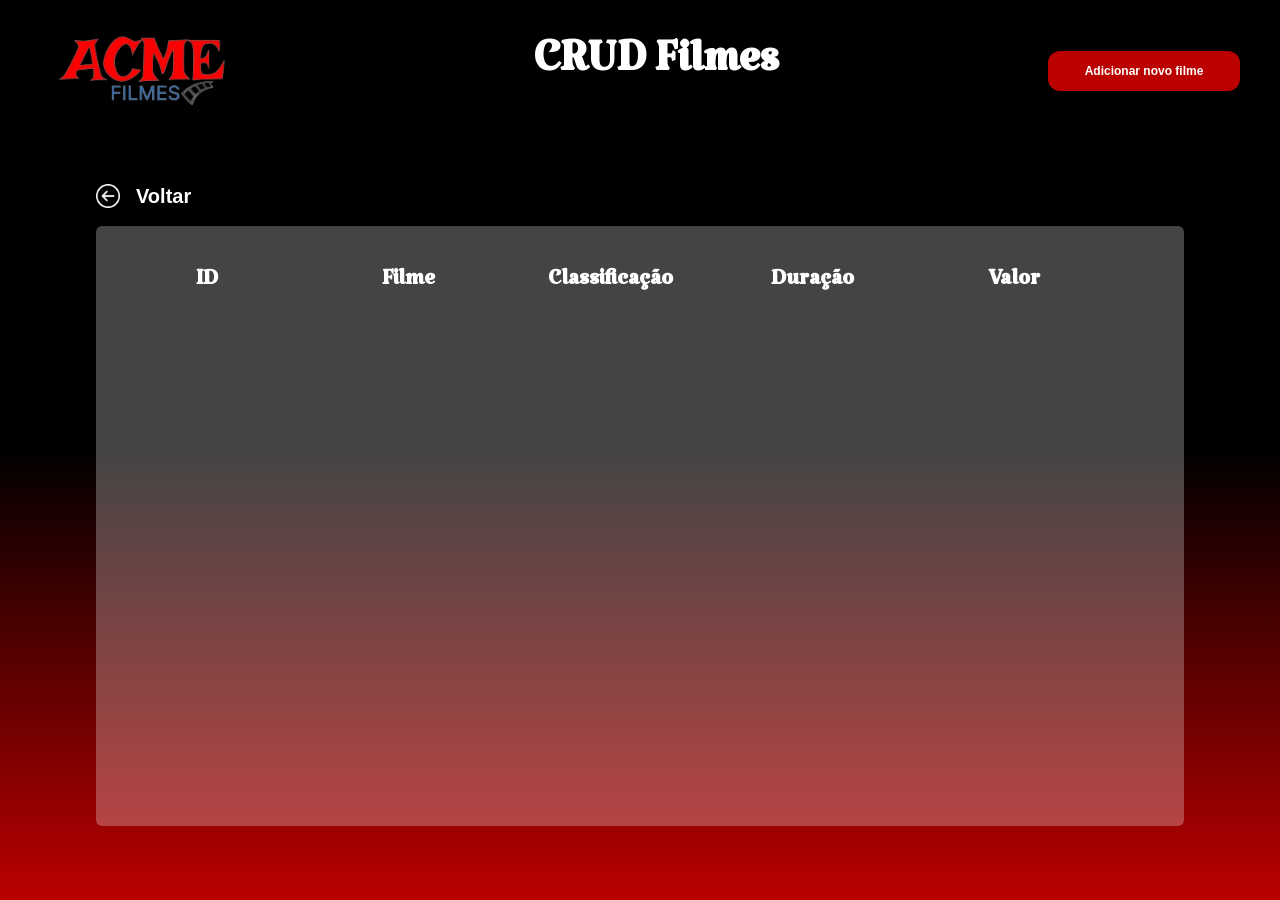
<file: src/pages/pages/admFilmes.html>
<!DOCTYPE html>
<html lang="pt-br">
<head>
    <meta charset="UTF-8">
    <meta name="viewport" content="width=device-width, initial-scale=1.0">
    <link href="../../output.css" rel="stylesheet">
    <link rel="preconnect" href="https://fonts.googleapis.com">
    <link rel="preconnect" href="https://fonts.gstatic.com" crossorigin>
    <link href="https://fonts.googleapis.com/css2?family=Capriola&family=Protest+Strike&display=swap" rel="stylesheet">
    <link rel="preconnect" href="https://fonts.googleapis.com">
    <link rel="preconnect" href="https://fonts.gstatic.com" crossorigin>
    <link href="https://fonts.googleapis.com/css2?family=Katibeh&display=swap" rel="stylesheet">
    <script type="module" src="../../js/adm-filme.js" defer></script>
    <script type="module" src="../../js/funcoes.js" defer></script>
    <link rel="icon" href="../../../img/logo.png">
    <title>Acme filmes</title>
</head>
<body class="bg-gradient-to-b from-black from-50% to-principal to-100% h-screen font-font">
    <header class="flex items-center justify-between px-10 py-5">
        <img class="w-56" src="../../../img/logo.png" alt="logo">
        <h1 class="font-fontDestaque text-white font-semibold text-6xl">
            CRUD Filmes
        </h1>
        <button id="openModal" class="text-white font-font font-semibold text-[12px] bg-principal w-48 h-10 rounded-xl">
            Adicionar novo filme
        </button>
    </header>
    <main class="flex w-ful px-24 flex-col gap-4 pt-10">
        <div class="flex items-start">
            <a class="flex items-center justify-center gap-4" href="../adm.html">
                <img class="w-6" src="../../../img/voltar.png" alt="">
                <h1 class="font-font text-white font-semibold text-xl">
                    Voltar
                </h1>
            </a>
        </div>
        <div id="modal" class="fixed inset-0 flex items-center justify-center hidden bg-black bg-opacity-50">
            <div class="bg-white rounded-md p-8 max-w-md">
                <h2 class="text-2xl font-semibold mb-4">Adicionar novo filme</h2>
                <input id="tituloInput" type="text" class="border border-gray-300 rounded-md px-4 py-2 mb-4" placeholder="Título do filme">
                <textarea id="sinopseInput" class="border border-gray-300 rounded-md px-4 py-2 mb-4" placeholder="Sinopse do filme"></textarea>
                <input id="duracaoInput" type="text" class="border border-gray-300 rounded-md px-4 py-2 mb-4" placeholder="Duração do filme">
                <input id="dataLancamentoInput" type="date" class="border border-gray-300 rounded-md px-4 py-2 mb-4">
                <input id="dataRelancamentoInput" type="date" class="border border-gray-300 rounded-md px-4 py-2 mb-4">
                <input id="fotoCapaInput" type="file" accept="image/*" class="border border-gray-300 rounded-md px-4 py-2 mb-4">
                <input id="valorInput" type="number" min="0" step="0.01" class="border border-gray-300 rounded-md px-4 py-2 mb-4" placeholder="Valor unitário">
                <div class="flex justify-end">
                    <button id="closeModal" class="text-white bg-red-500 hover:bg-red-600 px-4 py-2 rounded-md">Cancelar</button>
                    <button id="adicionarFilme" class="text-white bg-green-500 hover:bg-green-600 px-4 py-2 rounded-md ml-4">Adicionar</button>
                </div>
            </div>
        </div>
        <div  class="bg-transparente rounded-md w-full h-[600px] flex items-center flex-col gap-1 py-10 px-4">
            <div class="flex justify-between w-full gap-3">
                <div class="text-white font-fontDestaque font-bold w-full text-center text-3xl" > ID </div>
                <div class="text-white font-fontDestaque font-bold w-full text-center text-3xl" > Filme </div>
                <div class="text-white font-fontDestaque font-bold w-full text-center text-3xl" > Classificação </div>
                <div class="text-white font-fontDestaque font-bold w-full text-center text-3xl" > Duração </div>
                <div class="text-white font-fontDestaque font-bold w-full text-center text-3xl" > Valor </div>
                <div> <img class="w-24  invisible" src="../../../img/lixo.png" alt=""> </div>
                <div> <img class="w-24 invisible" src="../../../img/editar.png" alt=""> </div>
            </div>
            <div id="container-filmes" class="  w-full h-[600px] flex items-center flex-col gap-1 py-10 px-4"> <div>
            <!-- <div id="container" class="flex justify-between w-full gap-3">
                <div id="id" class="bg-white w-full h-10 rounded-md font-bold flex items-center justify-center" > Nome do ID </div>
                <div id="titulo" class="bg-white w-full h-10 rounded-md font-bold flex items-center justify-center" > Nome do Filme </div>
                <div id="classificacao" class="bg-white w-full h-10 rounded-md font-bold flex items-center justify-center" > Nome do Classificação </div>
                <div id="duracao" class="bg-white w-full h-10 rounded-md font-bold flex items-center justify-center" > Nome do Duração </div>
                <div id="valor" class="bg-white w-full h-10 rounded-md font-bold flex items-center justify-center" > Nome do Valor </div>
                <button class="flex items-center justify-center">
                    <img id="delete" class="w-32" src="../../../img/lixo.png" alt="" onclick="deleteFilme(id)"> 
                </button>
                <button class="flex items-center justify-center"> 
                    <img id="update" class="w-32" src="../../../img/editar.png" alt="" onclick="alert('função em desenvolvimento!!')"> 
                </button>
            </div> -->

        </div>
    </main>
</body>
</html>
</file>
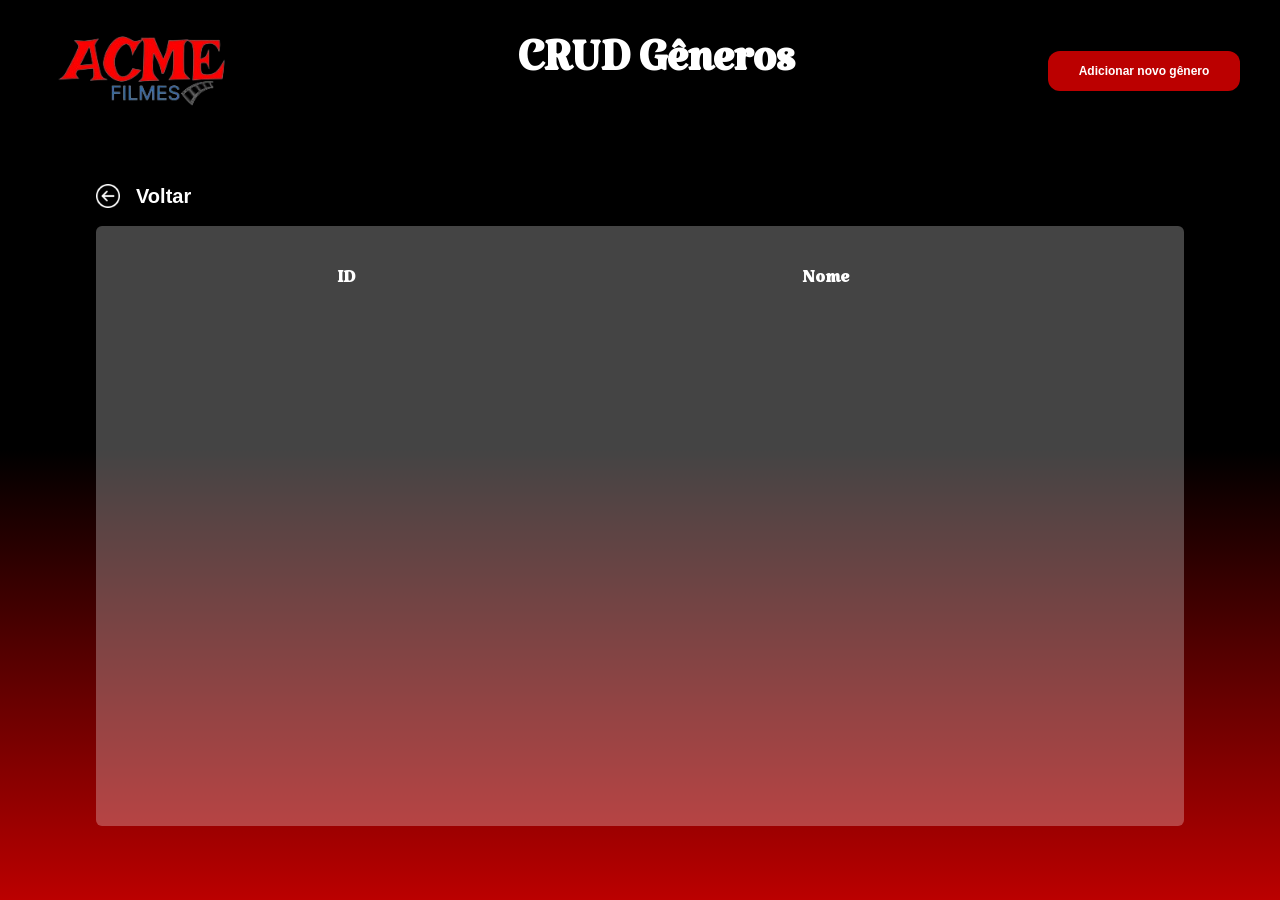
<file: src/pages/pages/admGeneros.html>
<!DOCTYPE html>
<html lang="pt-br">
<head>
    <meta charset="UTF-8">
    <meta name="viewport" content="width=device-width, initial-scale=1.0">
    <link href="../../output.css" rel="stylesheet">
    <link rel="preconnect" href="https://fonts.googleapis.com">
    <link rel="preconnect" href="https://fonts.gstatic.com" crossorigin>
    <link href="https://fonts.googleapis.com/css2?family=Capriola&family=Protest+Strike&display=swap" rel="stylesheet">
    <link rel="preconnect" href="https://fonts.googleapis.com">
    <link rel="preconnect" href="https://fonts.gstatic.com" crossorigin>
    <link href="https://fonts.googleapis.com/css2?family=Katibeh&display=swap" rel="stylesheet">
    <script type="module" src="../../js/adm-genero.js" defer></script>
    <script type="module" src="../../js/funcoes.js" defer></script>
    <link rel="icon" href="../../../img/logo.png">
    <title>Acme filmes</title>
</head>
<body class="bg-gradient-to-b from-black from-50% to-principal to-100% h-screen font-font">
    <header class="flex items-center justify-between px-10 py-5">
        <img class="w-56" src="../../../img/logo.png" alt="logo">
        <h1 class="font-fontDestaque text-white font-semibold text-6xl">
            CRUD Gêneros
        </h1>
        
        <button id="openModal" class="text-white font-font font-semibold text-[12px] bg-principal w-48 h-10 rounded-xl">
            Adicionar novo gênero
        </button>
    </header>
    <main class="flex w-ful px-24 flex-col gap-4 pt-10">
        <div class="flex items-start">
            <a class="flex items-center justify-center gap-4" href="../adm.html">
                <img class="w-6" src="../../../img/voltar.png" alt="">
                <h1 class="font-font text-white font-semibold text-xl">
                    Voltar
                </h1>
            </a>
        </div>
        <div id="modal" class="fixed inset-0 flex items-center justify-center hidden bg-black bg-opacity-50">
            <div class="bg-white rounded-md p-8 max-w-md">
                <h2 class="text-2xl font-semibold mb-4">Adicionar novo gênero</h2>
                <input id="nomeInput" type="text" class="border border-gray-300 rounded-md px-4 py-2 mb-4" placeholder="Nome do gênero">
                <div class="flex justify-end">
                    <button id="closeModal" class="text-white bg-red-500 hover:bg-red-600 px-4 py-2 rounded-md">Cancelar</button>
                    <button id="adicionar-genero" class="text-white bg-green-500 hover:bg-green-600 px-4 py-2 rounded-md ml-4">Adicionar</button>
                </div>
            </div>
        </div>
        <div id="modalEditar" class="fixed inset-0 flex items-center justify-center hidden bg-black bg-opacity-50">
            <div class="bg-white rounded-md p-8 max-w-md">
                <h2 class="text-2xl font-semibold mb-4">Editar Gênero</h2>
                <input id="nomeInputEditar" type="text" class="border border-gray-300 rounded-md px-4 py-2 mb-4" placeholder="Novo Nome do Gênero">
                <div class="flex justify-end">
                    <button id="cancelarEdicao" class="text-white bg-red-500 hover:bg-red-600 px-4 py-2 rounded-md">Cancelar</button>
                    <button id="salvarEdicao" class="text-white bg-green-500 hover:bg-green-600 px-4 py-2 rounded-md ml-4">Salvar</button>
                </div>
            </div>
        </div>
        <div class="bg-transparente rounded-md w-full h-[600px] flex items-center flex-col gap-1 py-10 px-4">
            <div class="flex justify-between w-full gap-3">
                <div class="text-white font-fontDestaque font-bold w-full text-center text-2xl" > ID </div>
                <div class="text-white font-fontDestaque font-bold w-full text-center text-2xl" > Nome </div>
                <div> <img class="w-24  invisible" src="../../../img/lixo.png" alt=""> </div>
                <div> <img class="w-24 invisible" src="../../../img/editar.png" alt=""> </div>
            </div>
            <div id="container-generos" class="  w-full h-[600px] flex items-center flex-col gap-1 py-10 px-4"> <div></div>
            <!-- <div id="container" class="flex justify-between w-full gap-3">
                <div id="id" class="bg-white w-full h-10 rounded-md font-bold flex items-center justify-center" > Nome do ID </div>
                <div id="nome" class="bg-white w-full h-10 rounded-md font-bold flex items-center justify-center" > Nome do Filme </div>
                
                <button class="flex items-center justify-center">
                    <img id="delete" class="w-16" src="../../../img/lixo.png" alt="" onclick="deleteFilme(id)"> 
                </button>
                <button class="flex items-center justify-center"> 
                    <img id="update" class="w-16" src="../../../img/editar.png" alt="" onclick="alert('função em desenvolvimento!!')"> 
                </button>
            </div> -->
        </div>
    </main>

</body>
</html>
</file>
<file: src/css/menu.css>
.dropdown-menu{
    display: flex;
    gap: 2px;
    font-family: Verdana, Geneva, Tahoma, sans-serif;
}

.dropdown-menu > li{
    width: 250px;
    height: 15px;
    list-style: none;
}

.dropdown-menu a{ 
    background-color: black;
    width: 100%;
    height: 100%;
    color: white;
    text-decoration: none;
    display: flex;
    justify-content: center;
    align-items: center;
    font-size: 1rem;
    transition: all .2s linear;
    padding-bottom: 10px;
}

.dropdown-menu li:hover > a{
    background-color: #BB0000;
    color: black;
}

.dropdown-menu li:hover > .dropdown-submenu {
    display: block;
}

.dropdown-submenu{
    margin-top: 1px;
    display: none;
}

.dropdown-submenu a{
    background-color: #00000080;
    width: 150%;
    padding: 5px;
    display: flex;
    justify-content: flex-start;
    font-size: .8rem;
}
</file>
<file: src/output.css>
/*
! tailwindcss v3.4.1 | MIT License | https://tailwindcss.com
*/

/*
1. Prevent padding and border from affecting element width. (https://github.com/mozdevs/cssremedy/issues/4)
2. Allow adding a border to an element by just adding a border-width. (https://github.com/tailwindcss/tailwindcss/pull/116)
*/

*,
::before,
::after {
  box-sizing: border-box;
  /* 1 */
  border-width: 0;
  /* 2 */
  border-style: solid;
  /* 2 */
  border-color: #e5e7eb;
  /* 2 */
}

::before,
::after {
  --tw-content: '';
}

/*
1. Use a consistent sensible line-height in all browsers.
2. Prevent adjustments of font size after orientation changes in iOS.
3. Use a more readable tab size.
4. Use the user's configured `sans` font-family by default.
5. Use the user's configured `sans` font-feature-settings by default.
6. Use the user's configured `sans` font-variation-settings by default.
7. Disable tap highlights on iOS
*/

html,
:host {
  line-height: 1.5;
  /* 1 */
  -webkit-text-size-adjust: 100%;
  /* 2 */
  -moz-tab-size: 4;
  /* 3 */
  -o-tab-size: 4;
     tab-size: 4;
  /* 3 */
  font-family: ui-sans-serif, system-ui, sans-serif, "Apple Color Emoji", "Segoe UI Emoji", "Segoe UI Symbol", "Noto Color Emoji";
  /* 4 */
  font-feature-settings: normal;
  /* 5 */
  font-variation-settings: normal;
  /* 6 */
  -webkit-tap-highlight-color: transparent;
  /* 7 */
}

/*
1. Remove the margin in all browsers.
2. Inherit line-height from `html` so users can set them as a class directly on the `html` element.
*/

body {
  margin: 0;
  /* 1 */
  line-height: inherit;
  /* 2 */
}

/*
1. Add the correct height in Firefox.
2. Correct the inheritance of border color in Firefox. (https://bugzilla.mozilla.org/show_bug.cgi?id=190655)
3. Ensure horizontal rules are visible by default.
*/

hr {
  height: 0;
  /* 1 */
  color: inherit;
  /* 2 */
  border-top-width: 1px;
  /* 3 */
}

/*
Add the correct text decoration in Chrome, Edge, and Safari.
*/

abbr:where([title]) {
  -webkit-text-decoration: underline dotted;
          text-decoration: underline dotted;
}

/*
Remove the default font size and weight for headings.
*/

h1,
h2,
h3,
h4,
h5,
h6 {
  font-size: inherit;
  font-weight: inherit;
}

/*
Reset links to optimize for opt-in styling instead of opt-out.
*/

a {
  color: inherit;
  text-decoration: inherit;
}

/*
Add the correct font weight in Edge and Safari.
*/

b,
strong {
  font-weight: bolder;
}

/*
1. Use the user's configured `mono` font-family by default.
2. Use the user's configured `mono` font-feature-settings by default.
3. Use the user's configured `mono` font-variation-settings by default.
4. Correct the odd `em` font sizing in all browsers.
*/

code,
kbd,
samp,
pre {
  font-family: ui-monospace, SFMono-Regular, Menlo, Monaco, Consolas, "Liberation Mono", "Courier New", monospace;
  /* 1 */
  font-feature-settings: normal;
  /* 2 */
  font-variation-settings: normal;
  /* 3 */
  font-size: 1em;
  /* 4 */
}

/*
Add the correct font size in all browsers.
*/

small {
  font-size: 80%;
}

/*
Prevent `sub` and `sup` elements from affecting the line height in all browsers.
*/

sub,
sup {
  font-size: 75%;
  line-height: 0;
  position: relative;
  vertical-align: baseline;
}

sub {
  bottom: -0.25em;
}

sup {
  top: -0.5em;
}

/*
1. Remove text indentation from table contents in Chrome and Safari. (https://bugs.chromium.org/p/chromium/issues/detail?id=999088, https://bugs.webkit.org/show_bug.cgi?id=201297)
2. Correct table border color inheritance in all Chrome and Safari. (https://bugs.chromium.org/p/chromium/issues/detail?id=935729, https://bugs.webkit.org/show_bug.cgi?id=195016)
3. Remove gaps between table borders by default.
*/

table {
  text-indent: 0;
  /* 1 */
  border-color: inherit;
  /* 2 */
  border-collapse: collapse;
  /* 3 */
}

/*
1. Change the font styles in all browsers.
2. Remove the margin in Firefox and Safari.
3. Remove default padding in all browsers.
*/

button,
input,
optgroup,
select,
textarea {
  font-family: inherit;
  /* 1 */
  font-feature-settings: inherit;
  /* 1 */
  font-variation-settings: inherit;
  /* 1 */
  font-size: 100%;
  /* 1 */
  font-weight: inherit;
  /* 1 */
  line-height: inherit;
  /* 1 */
  color: inherit;
  /* 1 */
  margin: 0;
  /* 2 */
  padding: 0;
  /* 3 */
}

/*
Remove the inheritance of text transform in Edge and Firefox.
*/

button,
select {
  text-transform: none;
}

/*
1. Correct the inability to style clickable types in iOS and Safari.
2. Remove default button styles.
*/

button,
[type='button'],
[type='reset'],
[type='submit'] {
  -webkit-appearance: button;
  /* 1 */
  background-color: transparent;
  /* 2 */
  background-image: none;
  /* 2 */
}

/*
Use the modern Firefox focus style for all focusable elements.
*/

:-moz-focusring {
  outline: auto;
}

/*
Remove the additional `:invalid` styles in Firefox. (https://github.com/mozilla/gecko-dev/blob/2f9eacd9d3d995c937b4251a5557d95d494c9be1/layout/style/res/forms.css#L728-L737)
*/

:-moz-ui-invalid {
  box-shadow: none;
}

/*
Add the correct vertical alignment in Chrome and Firefox.
*/

progress {
  vertical-align: baseline;
}

/*
Correct the cursor style of increment and decrement buttons in Safari.
*/

::-webkit-inner-spin-button,
::-webkit-outer-spin-button {
  height: auto;
}

/*
1. Correct the odd appearance in Chrome and Safari.
2. Correct the outline style in Safari.
*/

[type='search'] {
  -webkit-appearance: textfield;
  /* 1 */
  outline-offset: -2px;
  /* 2 */
}

/*
Remove the inner padding in Chrome and Safari on macOS.
*/

::-webkit-search-decoration {
  -webkit-appearance: none;
}

/*
1. Correct the inability to style clickable types in iOS and Safari.
2. Change font properties to `inherit` in Safari.
*/

::-webkit-file-upload-button {
  -webkit-appearance: button;
  /* 1 */
  font: inherit;
  /* 2 */
}

/*
Add the correct display in Chrome and Safari.
*/

summary {
  display: list-item;
}

/*
Removes the default spacing and border for appropriate elements.
*/

blockquote,
dl,
dd,
h1,
h2,
h3,
h4,
h5,
h6,
hr,
figure,
p,
pre {
  margin: 0;
}

fieldset {
  margin: 0;
  padding: 0;
}

legend {
  padding: 0;
}

ol,
ul,
menu {
  list-style: none;
  margin: 0;
  padding: 0;
}

/*
Reset default styling for dialogs.
*/

dialog {
  padding: 0;
}

/*
Prevent resizing textareas horizontally by default.
*/

textarea {
  resize: vertical;
}

/*
1. Reset the default placeholder opacity in Firefox. (https://github.com/tailwindlabs/tailwindcss/issues/3300)
2. Set the default placeholder color to the user's configured gray 400 color.
*/

input::-moz-placeholder, textarea::-moz-placeholder {
  opacity: 1;
  /* 1 */
  color: #9ca3af;
  /* 2 */
}

input::placeholder,
textarea::placeholder {
  opacity: 1;
  /* 1 */
  color: #9ca3af;
  /* 2 */
}

/*
Set the default cursor for buttons.
*/

button,
[role="button"] {
  cursor: pointer;
}

/*
Make sure disabled buttons don't get the pointer cursor.
*/

:disabled {
  cursor: default;
}

/*
1. Make replaced elements `display: block` by default. (https://github.com/mozdevs/cssremedy/issues/14)
2. Add `vertical-align: middle` to align replaced elements more sensibly by default. (https://github.com/jensimmons/cssremedy/issues/14#issuecomment-634934210)
   This can trigger a poorly considered lint error in some tools but is included by design.
*/

img,
svg,
video,
canvas,
audio,
iframe,
embed,
object {
  display: block;
  /* 1 */
  vertical-align: middle;
  /* 2 */
}

/*
Constrain images and videos to the parent width and preserve their intrinsic aspect ratio. (https://github.com/mozdevs/cssremedy/issues/14)
*/

img,
video {
  max-width: 100%;
  height: auto;
}

/* Make elements with the HTML hidden attribute stay hidden by default */

[hidden] {
  display: none;
}

*, ::before, ::after {
  --tw-border-spacing-x: 0;
  --tw-border-spacing-y: 0;
  --tw-translate-x: 0;
  --tw-translate-y: 0;
  --tw-rotate: 0;
  --tw-skew-x: 0;
  --tw-skew-y: 0;
  --tw-scale-x: 1;
  --tw-scale-y: 1;
  --tw-pan-x:  ;
  --tw-pan-y:  ;
  --tw-pinch-zoom:  ;
  --tw-scroll-snap-strictness: proximity;
  --tw-gradient-from-position:  ;
  --tw-gradient-via-position:  ;
  --tw-gradient-to-position:  ;
  --tw-ordinal:  ;
  --tw-slashed-zero:  ;
  --tw-numeric-figure:  ;
  --tw-numeric-spacing:  ;
  --tw-numeric-fraction:  ;
  --tw-ring-inset:  ;
  --tw-ring-offset-width: 0px;
  --tw-ring-offset-color: #fff;
  --tw-ring-color: rgb(59 130 246 / 0.5);
  --tw-ring-offset-shadow: 0 0 #0000;
  --tw-ring-shadow: 0 0 #0000;
  --tw-shadow: 0 0 #0000;
  --tw-shadow-colored: 0 0 #0000;
  --tw-blur:  ;
  --tw-brightness:  ;
  --tw-contrast:  ;
  --tw-grayscale:  ;
  --tw-hue-rotate:  ;
  --tw-invert:  ;
  --tw-saturate:  ;
  --tw-sepia:  ;
  --tw-drop-shadow:  ;
  --tw-backdrop-blur:  ;
  --tw-backdrop-brightness:  ;
  --tw-backdrop-contrast:  ;
  --tw-backdrop-grayscale:  ;
  --tw-backdrop-hue-rotate:  ;
  --tw-backdrop-invert:  ;
  --tw-backdrop-opacity:  ;
  --tw-backdrop-saturate:  ;
  --tw-backdrop-sepia:  ;
}

::backdrop {
  --tw-border-spacing-x: 0;
  --tw-border-spacing-y: 0;
  --tw-translate-x: 0;
  --tw-translate-y: 0;
  --tw-rotate: 0;
  --tw-skew-x: 0;
  --tw-skew-y: 0;
  --tw-scale-x: 1;
  --tw-scale-y: 1;
  --tw-pan-x:  ;
  --tw-pan-y:  ;
  --tw-pinch-zoom:  ;
  --tw-scroll-snap-strictness: proximity;
  --tw-gradient-from-position:  ;
  --tw-gradient-via-position:  ;
  --tw-gradient-to-position:  ;
  --tw-ordinal:  ;
  --tw-slashed-zero:  ;
  --tw-numeric-figure:  ;
  --tw-numeric-spacing:  ;
  --tw-numeric-fraction:  ;
  --tw-ring-inset:  ;
  --tw-ring-offset-width: 0px;
  --tw-ring-offset-color: #fff;
  --tw-ring-color: rgb(59 130 246 / 0.5);
  --tw-ring-offset-shadow: 0 0 #0000;
  --tw-ring-shadow: 0 0 #0000;
  --tw-shadow: 0 0 #0000;
  --tw-shadow-colored: 0 0 #0000;
  --tw-blur:  ;
  --tw-brightness:  ;
  --tw-contrast:  ;
  --tw-grayscale:  ;
  --tw-hue-rotate:  ;
  --tw-invert:  ;
  --tw-saturate:  ;
  --tw-sepia:  ;
  --tw-drop-shadow:  ;
  --tw-backdrop-blur:  ;
  --tw-backdrop-brightness:  ;
  --tw-backdrop-contrast:  ;
  --tw-backdrop-grayscale:  ;
  --tw-backdrop-hue-rotate:  ;
  --tw-backdrop-invert:  ;
  --tw-backdrop-opacity:  ;
  --tw-backdrop-saturate:  ;
  --tw-backdrop-sepia:  ;
}

.container {
  width: 100%;
}

@media (min-width: 640px) {
  .container {
    max-width: 640px;
  }
}

@media (min-width: 768px) {
  .container {
    max-width: 768px;
  }
}

@media (min-width: 1024px) {
  .container {
    max-width: 1024px;
  }
}

@media (min-width: 1280px) {
  .container {
    max-width: 1280px;
  }
}

@media (min-width: 1536px) {
  .container {
    max-width: 1536px;
  }
}

.invisible {
  visibility: hidden;
}

.fixed {
  position: fixed;
}

.inset-0 {
  inset: 0px;
}

.mb-4 {
  margin-bottom: 1rem;
}

.ml-4 {
  margin-left: 1rem;
}

.flex {
  display: flex;
}

.hidden {
  display: none;
}

.h-10 {
  height: 2.5rem;
}

.h-12 {
  height: 3rem;
}

.h-16 {
  height: 4rem;
}

.h-56 {
  height: 14rem;
}

.h-6 {
  height: 1.5rem;
}

.h-\[420px\] {
  height: 420px;
}

.h-\[600px\] {
  height: 600px;
}

.h-full {
  height: 100%;
}

.h-screen {
  height: 100vh;
}

.w-16 {
  width: 4rem;
}

.w-24 {
  width: 6rem;
}

.w-32 {
  width: 8rem;
}

.w-40 {
  width: 10rem;
}

.w-44 {
  width: 11rem;
}

.w-48 {
  width: 12rem;
}

.w-52 {
  width: 13rem;
}

.w-56 {
  width: 14rem;
}

.w-6 {
  width: 1.5rem;
}

.w-64 {
  width: 16rem;
}

.w-72 {
  width: 18rem;
}

.w-\[120px\] {
  width: 120px;
}

.w-\[34\%\] {
  width: 34%;
}

.w-\[460px\] {
  width: 460px;
}

.w-\[600px\] {
  width: 600px;
}

.w-\[80\%\] {
  width: 80%;
}

.w-full {
  width: 100%;
}

.max-w-md {
  max-width: 28rem;
}

.scale-x-100 {
  --tw-scale-x: 1;
  transform: translate(var(--tw-translate-x), var(--tw-translate-y)) rotate(var(--tw-rotate)) skewX(var(--tw-skew-x)) skewY(var(--tw-skew-y)) scaleX(var(--tw-scale-x)) scaleY(var(--tw-scale-y));
}

.flex-row {
  flex-direction: row;
}

.flex-col {
  flex-direction: column;
}

.items-start {
  align-items: flex-start;
}

.items-center {
  align-items: center;
}

.justify-end {
  justify-content: flex-end;
}

.justify-center {
  justify-content: center;
}

.justify-between {
  justify-content: space-between;
}

.gap-1 {
  gap: 0.25rem;
}

.gap-16 {
  gap: 4rem;
}

.gap-2 {
  gap: 0.5rem;
}

.gap-20 {
  gap: 5rem;
}

.gap-28 {
  gap: 7rem;
}

.gap-3 {
  gap: 0.75rem;
}

.gap-4 {
  gap: 1rem;
}

.gap-5 {
  gap: 1.25rem;
}

.gap-8 {
  gap: 2rem;
}

.rounded-md {
  border-radius: 0.375rem;
}

.rounded-xl {
  border-radius: 0.75rem;
}

.border {
  border-width: 1px;
}

.border-none {
  border-style: none;
}

.border-gray-300 {
  --tw-border-opacity: 1;
  border-color: rgb(209 213 219 / var(--tw-border-opacity));
}

.bg-black {
  --tw-bg-opacity: 1;
  background-color: rgb(0 0 0 / var(--tw-bg-opacity));
}

.bg-green-500 {
  --tw-bg-opacity: 1;
  background-color: rgb(34 197 94 / var(--tw-bg-opacity));
}

.bg-principal {
  --tw-bg-opacity: 1;
  background-color: rgb(187 0 0 / var(--tw-bg-opacity));
}

.bg-red-500 {
  --tw-bg-opacity: 1;
  background-color: rgb(239 68 68 / var(--tw-bg-opacity));
}

.bg-transparent {
  background-color: transparent;
}

.bg-transparente {
  background-color: #fff4;
}

.bg-white {
  --tw-bg-opacity: 1;
  background-color: rgb(255 255 255 / var(--tw-bg-opacity));
}

.bg-opacity-50 {
  --tw-bg-opacity: 0.5;
}

.bg-gradient-to-b {
  background-image: linear-gradient(to bottom, var(--tw-gradient-stops));
}

.from-black {
  --tw-gradient-from: #000 var(--tw-gradient-from-position);
  --tw-gradient-to: rgb(0 0 0 / 0) var(--tw-gradient-to-position);
  --tw-gradient-stops: var(--tw-gradient-from), var(--tw-gradient-to);
}

.from-50\% {
  --tw-gradient-from-position: 50%;
}

.to-principal {
  --tw-gradient-to: #BB0000 var(--tw-gradient-to-position);
}

.to-100\% {
  --tw-gradient-to-position: 100%;
}

.p-12 {
  padding: 3rem;
}

.p-28 {
  padding: 7rem;
}

.p-8 {
  padding: 2rem;
}

.px-10 {
  padding-left: 2.5rem;
  padding-right: 2.5rem;
}

.px-14 {
  padding-left: 3.5rem;
  padding-right: 3.5rem;
}

.px-20 {
  padding-left: 5rem;
  padding-right: 5rem;
}

.px-24 {
  padding-left: 6rem;
  padding-right: 6rem;
}

.px-4 {
  padding-left: 1rem;
  padding-right: 1rem;
}

.px-6 {
  padding-left: 1.5rem;
  padding-right: 1.5rem;
}

.px-80 {
  padding-left: 20rem;
  padding-right: 20rem;
}

.py-10 {
  padding-top: 2.5rem;
  padding-bottom: 2.5rem;
}

.py-12 {
  padding-top: 3rem;
  padding-bottom: 3rem;
}

.py-14 {
  padding-top: 3.5rem;
  padding-bottom: 3.5rem;
}

.py-2 {
  padding-top: 0.5rem;
  padding-bottom: 0.5rem;
}

.py-4 {
  padding-top: 1rem;
  padding-bottom: 1rem;
}

.py-5 {
  padding-top: 1.25rem;
  padding-bottom: 1.25rem;
}

.py-8 {
  padding-top: 2rem;
  padding-bottom: 2rem;
}

.pt-10 {
  padding-top: 2.5rem;
}

.text-center {
  text-align: center;
}

.font-font {
  font-family: Khand, sans-serif;
}

.font-fontDestaque {
  font-family: Katibeh, serif;
}

.text-2xl {
  font-size: 1.5rem;
  line-height: 2rem;
}

.text-3xl {
  font-size: 1.875rem;
  line-height: 2.25rem;
}

.text-4xl {
  font-size: 2.25rem;
  line-height: 2.5rem;
}

.text-6xl {
  font-size: 3.75rem;
  line-height: 1;
}

.text-\[12px\] {
  font-size: 12px;
}

.text-\[16px\] {
  font-size: 16px;
}

.text-\[20px\] {
  font-size: 20px;
}

.text-\[24px\] {
  font-size: 24px;
}

.text-lg {
  font-size: 1.125rem;
  line-height: 1.75rem;
}

.text-xl {
  font-size: 1.25rem;
  line-height: 1.75rem;
}

.font-bold {
  font-weight: 700;
}

.font-extrabold {
  font-weight: 800;
}

.font-semibold {
  font-weight: 600;
}

.text-white {
  --tw-text-opacity: 1;
  color: rgb(255 255 255 / var(--tw-text-opacity));
}

.outline-none {
  outline: 2px solid transparent;
  outline-offset: 2px;
}

.hover\:bg-black:hover {
  --tw-bg-opacity: 1;
  background-color: rgb(0 0 0 / var(--tw-bg-opacity));
}

.hover\:bg-green-600:hover {
  --tw-bg-opacity: 1;
  background-color: rgb(22 163 74 / var(--tw-bg-opacity));
}

.hover\:bg-red-600:hover {
  --tw-bg-opacity: 1;
  background-color: rgb(220 38 38 / var(--tw-bg-opacity));
}
</file>
